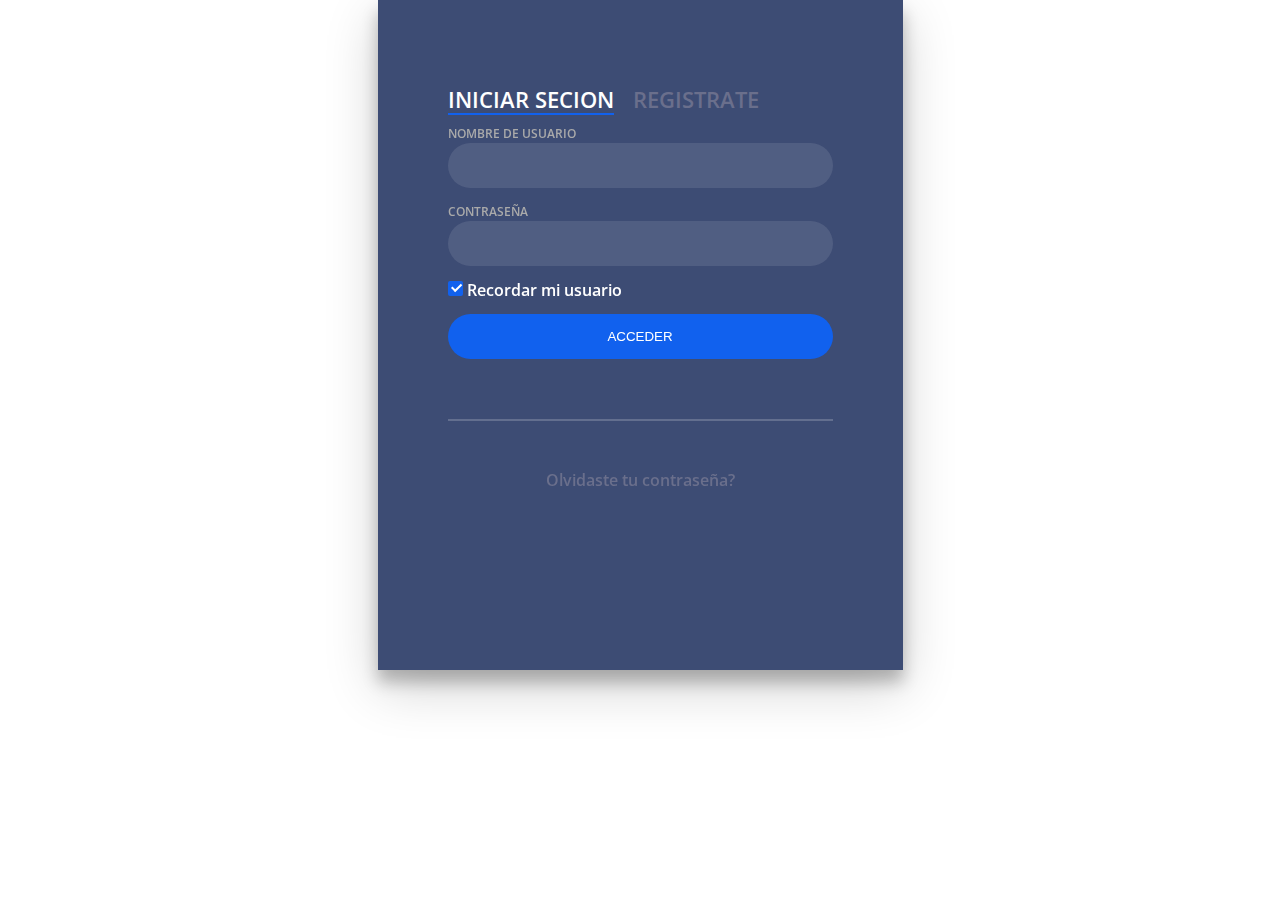
<file: Proyectos/diseño/index.html>
<!DOCTYPE html>
<html >
<head>
  <meta charset="UTF-8">
  <title>Retratame</title>
  
  
  <link rel='stylesheet prefetch' href='http://fonts.googleapis.com/css?family=Open+Sans:600'>

      <link rel="stylesheet" href="css/style.css">

  
</head>

<body>
  <div class="login-wrap">
	<div class="login-html">
		<input id="tab-1" type="radio" name="tab" class="sign-in" checked><label for="tab-1" class="tab">Iniciar Secion</label>
		<input id="tab-2" type="radio" name="tab" class="sign-up"><label for="tab-2" class="tab">Registrate</label>
		<div class="login-form">
			<div class="sign-in-htm">
				<div class="group">
					<label for="user" class="label">Nombre de Usuario</label>
					<input id="user" type="text" class="input">
				</div>
				<div class="group">
					<label for="pass" class="label">Contraseña</label>
					<input id="pass" type="password" class="input" data-type="password">
				</div>
				<div class="group">
					<input id="check" type="checkbox" class="check" checked>
					<label for="check"><span class="icon"></span> Recordar mi usuario</label>
				</div>
				<div class="group">
					<input type="submit" class="button" value="Acceder">
				</div>
				<div class="hr"></div>
				<div class="foot-lnk">
					<a href="#forgot">Olvidaste tu contraseña?</a>
				</div>
			</div>
			<div class="sign-up-htm">
				<div class="group">
					<label for="user" class="label">Nombre de Usuario</label>
					<input id="user" type="text" class="input">
				</div>
        		<div class="group">
					<label for="name" class="label">Nombre</label>
					<input id="name" type="name" class="input">
				</div>
          		<div class="group">
					<label for="apellido" class="label">Apellidos</label>
					<input id="apellido" type="apellido" class="input">
				</div>
				<div class="group">
					<label for="pass" class="label">Contraseña</label>
					<input id="pass" type="password" class="input" data-type="password">
				</div>
                <div class="group">
					<label for="pass" class="label">Confirmar Contraseña</label>
					<input id="pass" type="password" class="input" data-type="password">
				</div>
				<div class="group">
					<label for="pass" class="label">Correo Electornico</label>
					<input id="pass" type="text" class="input">
				</div>
        		<div class="group">
					<label for="tel" class="label">Telefono</label>
					<input id="tel" type="text" class="input">
				</div>
				<div class="group">
					<input type="submit" class="button" value="Registrar">
				</div>
				<div class="hr"></div>
			</div>
		</div>
	</div>
</div>
  
  
</body>
</html>
</file>
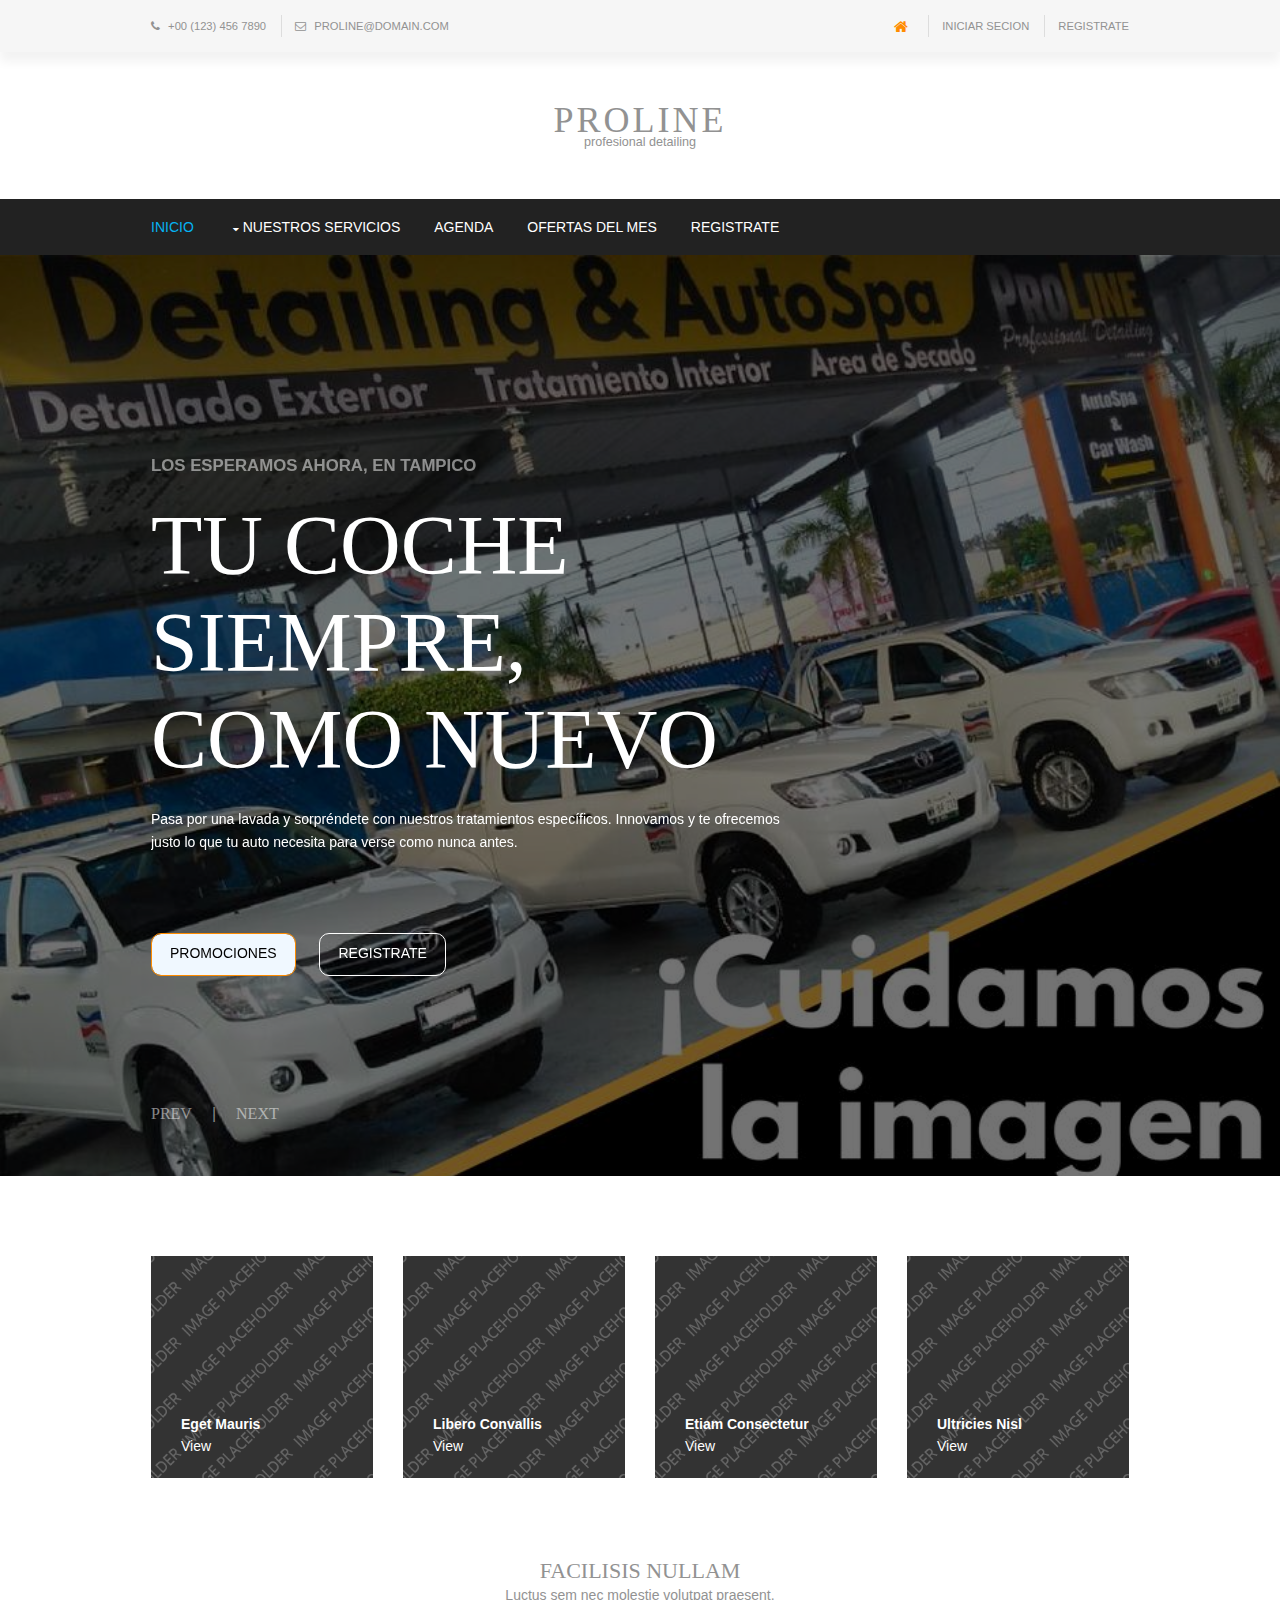
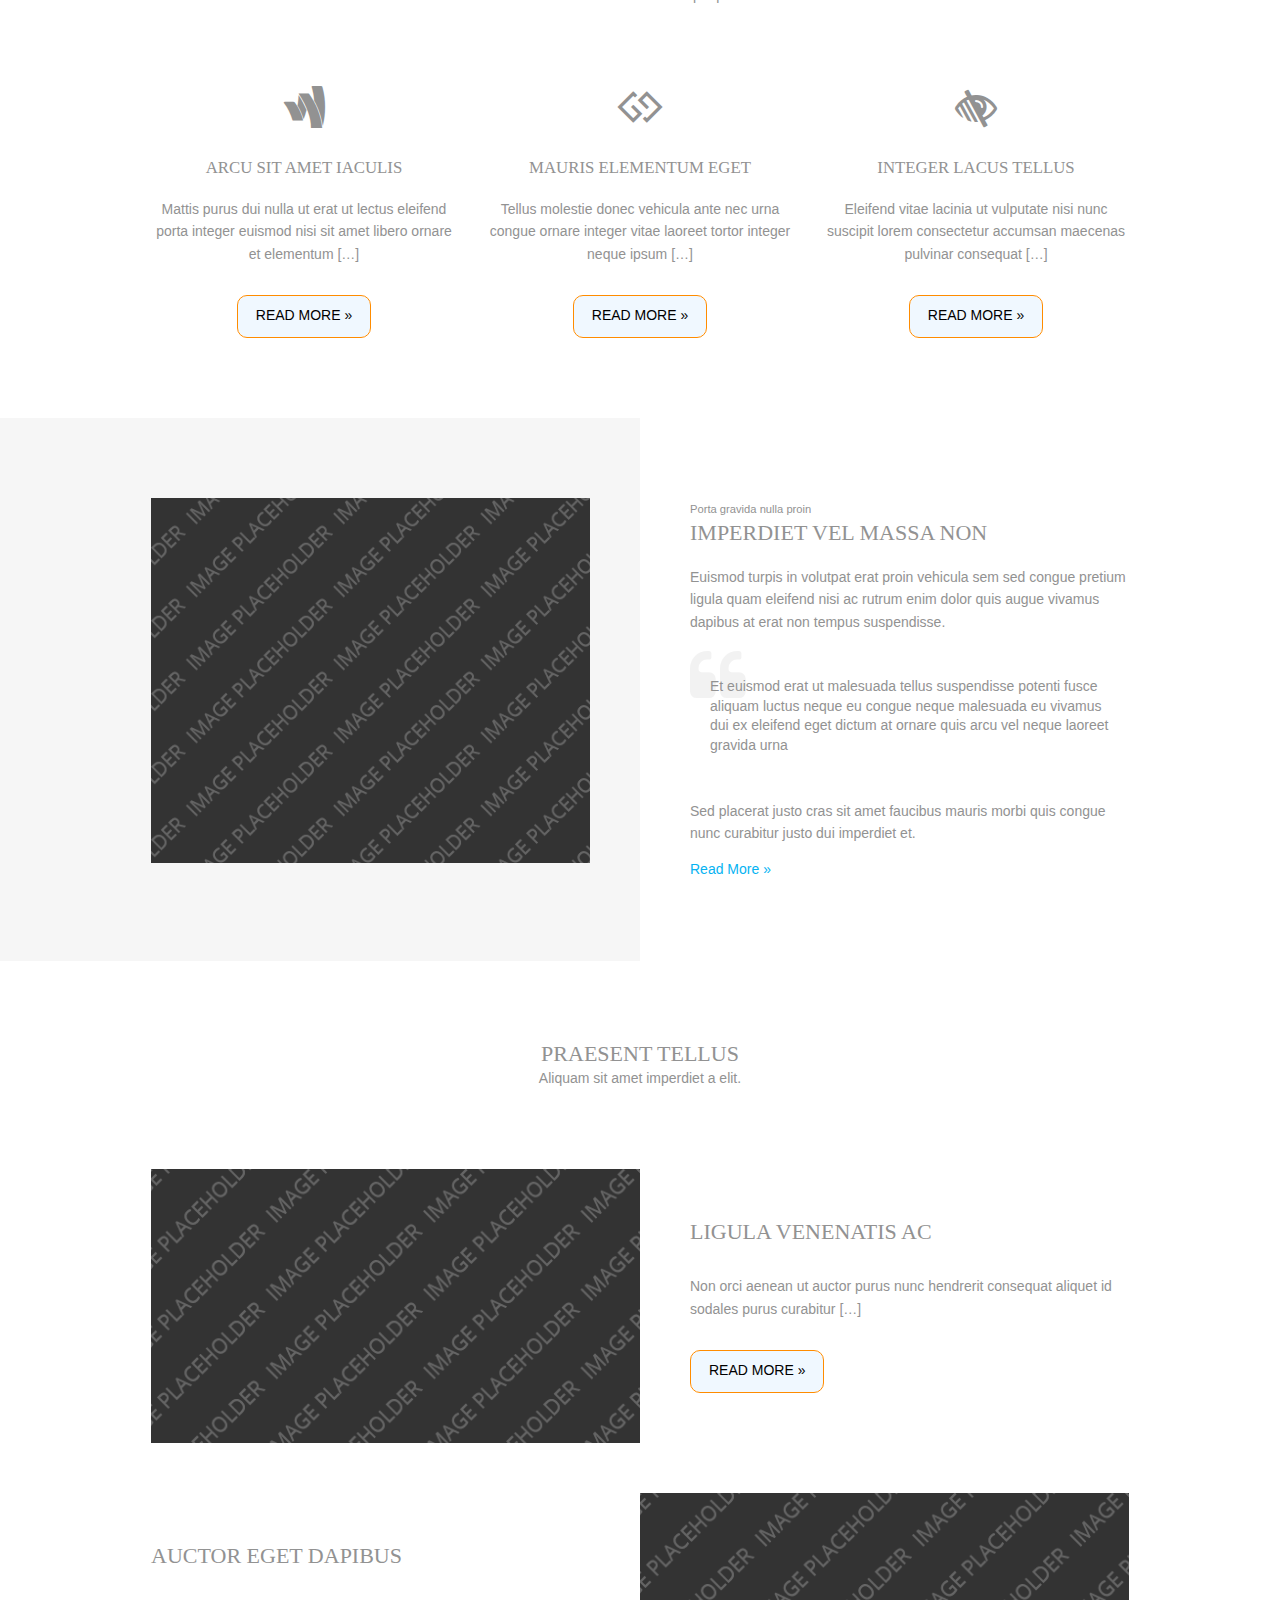
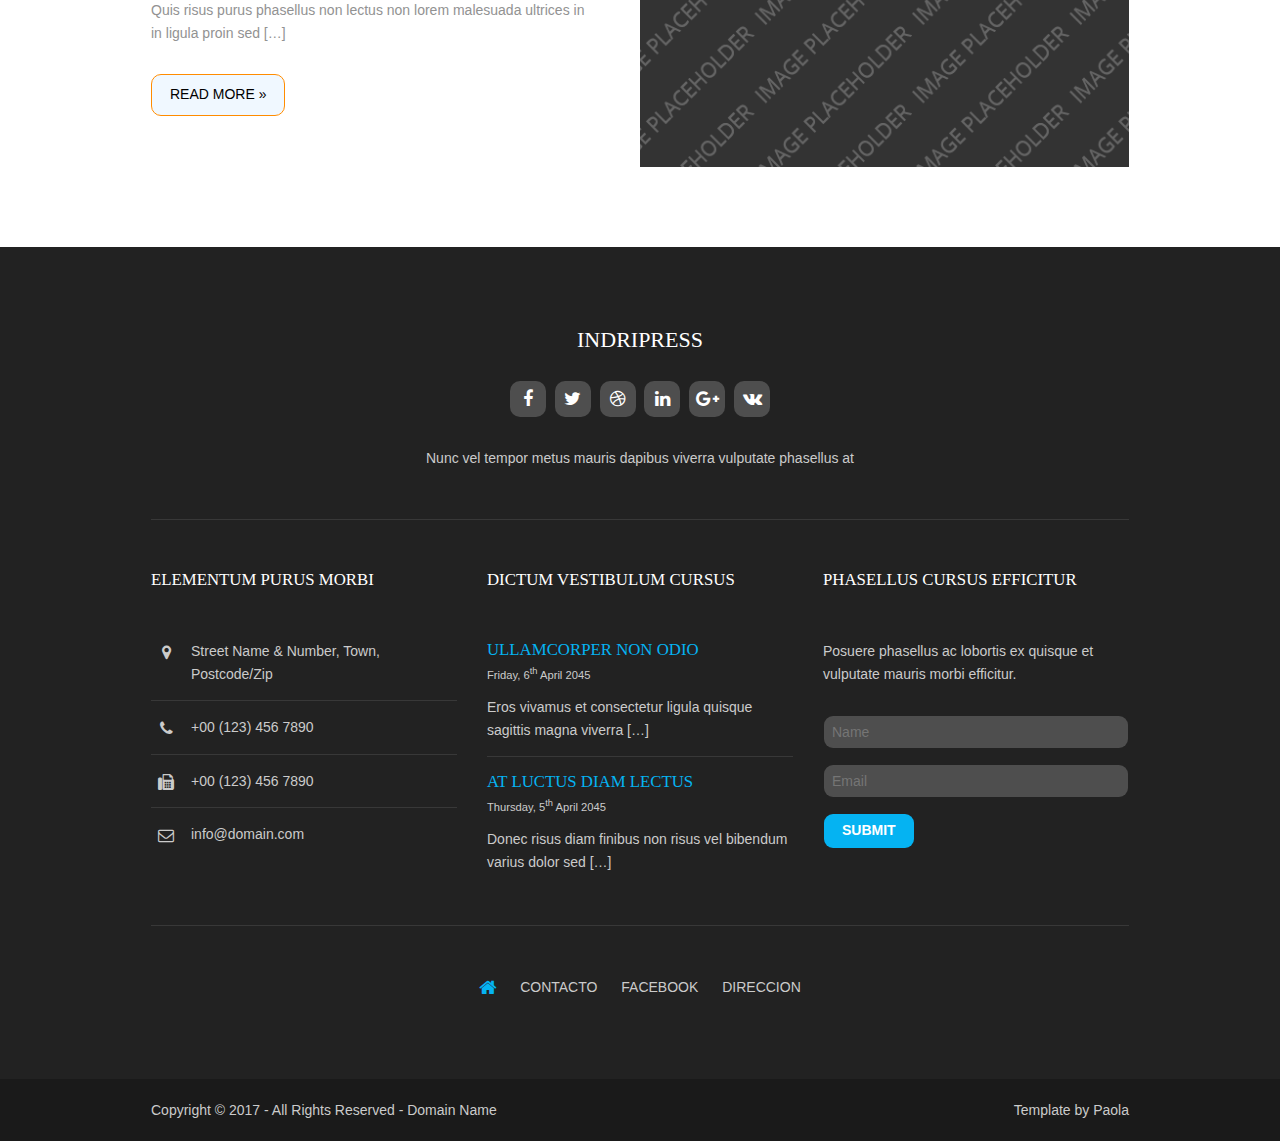
<file: Proyectos/codabel/ProLine/home.html>
<!DOCTYPE html>

<html>
<head>
<title>ProLine</title>
<meta charset="utf-8">
<meta name="viewport" content="width=device-width, initial-scale=1.0, maximum-scale=1.0, user-scalable=no">
<link href="layout/styles/layout.css" rel="stylesheet" type="text/css" media="all">
</head>
<body id="top">
<!-- ################################################################################################ -->
<!-- ################################################################################################ -->
<!-- ################################################################################################ -->
<div class="wrapper row0">
  <div id="topbar" class="hoc clear"> 
    <!-- ################################################################################################ -->
    <div class="fl_left">
      <ul>
        <li><i class="fa fa-phone"></i> +00 (123) 456 7890</li>
        <li><i class="fa fa-envelope-o"></i> ProLine@domain.com</li>
      </ul>
    </div>
    <div class="fl_right">
      <ul>
        <li><a href="#"><i class="fa fa-lg fa-home"></i></a></li>
        <li><a href="#">Iniciar Secion</a></li>
        <li><a href="#">Registrate</a></li>
      </ul>
    </div>
    <!-- ################################################################################################ -->
  </div>
</div>
<!-- ################################################################################################ -->
<!-- ################################################################################################ -->
<!-- ################################################################################################ -->
<div class="wrapper row1">
  <header id="header" class="hoc clear"> 
    <!-- ################################################################################################ -->
    
      <h1><a href="index.html">ProLine</a></h1>
    <p>Profesional Detailing</p>
    <!-- ################################################################################################ -->
  </header>
</div>
<!-- ################################################################################################ -->
<!-- ################################################################################################ -->
<!-- ################################################################################################ -->
<div class="wrapper row4">
  <nav id="mainav" class="hoc clear"> 
    <!-- ################################################################################################ -->
    <ul class="clear">
      <li class="active"><a href="index.html">Inicio</a></li>
      <li><a class="drop" href="#">Nuestros Servicios</a>
        <ul>
          <li><a href="#">Paquete Gold</a></li>
          <li><a href="#">Paquete Premium</a></li>
          <li><a href="#">Paquete Basico</a></li>
        </ul>
      </li>
      <li><a href="#">Agenda</a></li>
      <li><a href="#">Ofertas del Mes</a></li>
      <li><a href="#">Registrate</a></li>
    </ul>
    <!-- ################################################################################################ -->
  </nav>
</div>
<!-- ################################################################################################ -->
<!-- ################################################################################################ -->
<!-- ################################################################################################ -->
<div class="bgded overlay" style="background-image:url('images/demo/backgrounds/01.jpg');">
  <div id="pageintro" class="hoc clear"> 
    <!-- ################################################################################################ -->
    <div class="flexslider basicslider">
      <ul class="slides">
        <li>
          <article>
            <p>Los esperamos ahora, en Tampico</p>
            <h3 class="heading">Tu Coche siempre, como Nuevo</h3>
            <p>Pasa por una lavada y sorpréndete con nuestros tratamientos específicos. Innovamos y te ofrecemos justo lo que tu auto necesita para verse como nunca antes.</p>
            <footer>
              <ul class="nospace inline pushright">
                <li><a class="btn" href="#">PROMOCIONES</a></li>
                <li><a class="btn inverse" href="#">REGISTRATE</a></li>
              </ul>
            </footer>
          </article>
        </li>
        <li>
          <article>
            <p>Dignissim molestie neque ultricies vitae</p>
            <h3 class="heading">Nunc eleifend</h3>
            <p>Erat urna et blandit lacus porttitor vel sed aliquet elit sed malesuada tincidunt.</p>
            <footer>
              <ul class="nospace inline pushright">
                <li><a class="btn" href="#">Etiam cursus</a></li>
                <li><a class="btn inverse" href="#">Etiam tempus</a></li>
              </ul>
            </footer>
          </article>
        </li>
        <li>
          <article>
            <p>Ornare mi eget dictum orci nisi auctor turpis</p>
            <h3 class="heading">Diam convallis</h3>
            <p>Placerat et nisl in vulputate maecenas in aliquet odio nulla dignissim consectetur.</p>
            <footer>
              <ul class="nospace inline pushright">
                <li><a class="btn" href="#">Elementum consequat</a></li>
                <li><a class="btn inverse" href="#">Dictum magna</a></li>
              </ul>
            </footer>
          </article>
        </li>
      </ul>
    </div>
    <!-- ################################################################################################ -->
  </div>
</div>
<!-- ################################################################################################ -->
<!-- ################################################################################################ -->
<!-- ################################################################################################ -->
<div class="wrapper row3">
  <main class="hoc container clear"> 
    <!-- main body -->
    <!-- ################################################################################################ -->
    <ul class="nospace group emphasise">
      <li class="one_quarter first">
        <figure><img src="images/demo/320x320.png" alt="">
          <figcaption><strong>Eget mauris</strong> <a href="#">View</a></figcaption>
        </figure>
      </li>
      <li class="one_quarter">
        <figure><img src="images/demo/320x320.png" alt="">
          <figcaption><strong>Libero convallis</strong> <a href="#">View</a></figcaption>
        </figure>
      </li>
      <li class="one_quarter">
        <figure><img src="images/demo/320x320.png" alt="">
          <figcaption><strong>Etiam consectetur</strong> <a href="#">View</a></figcaption>
        </figure>
      </li>
      <li class="one_quarter">
        <figure><img src="images/demo/320x320.png" alt="">
          <figcaption><strong>Ultricies nisl</strong> <a href="#">View</a></figcaption>
        </figure>
      </li>
    </ul>
    <!-- ################################################################################################ -->
    <div class="sectiontitle center">
      <h6 class="heading">Facilisis nullam</h6>
      <p>Luctus sem nec molestie volutpat praesent.</p>
    </div>
    <ul class="nospace group center">
      <li class="one_third first">
        <article><i class="btmspace-30 fa fa-3x fa-google-wallet"></i>
          <h6 class="heading font-x1">Arcu sit amet iaculis</h6>
          <p class="btmspace-30">Mattis purus dui nulla ut erat ut lectus eleifend porta integer euismod nisi sit amet libero ornare et elementum [&hellip;]</p>
          <footer><a class="btn" href="#">Read More &raquo;</a></footer>
        </article>
      </li>
      <li class="one_third">
        <article><i class="btmspace-30 fa fa-3x fa-gg"></i>
          <h6 class="heading font-x1">Mauris elementum eget</h6>
          <p class="btmspace-30">Tellus molestie donec vehicula ante nec urna congue ornare integer vitae laoreet tortor integer neque ipsum [&hellip;]</p>
          <footer><a class="btn" href="#">Read More &raquo;</a></footer>
        </article>
      </li>
      <li class="one_third">
        <article><i class="btmspace-30 fa fa-3x fa-low-vision"></i>
          <h6 class="heading font-x1">Integer lacus tellus</h6>
          <p class="btmspace-30">Eleifend vitae lacinia ut vulputate nisi nunc suscipit lorem consectetur accumsan maecenas pulvinar consequat [&hellip;]</p>
          <footer><a class="btn" href="#">Read More &raquo;</a></footer>
        </article>
      </li>
    </ul>
    <!-- ################################################################################################ -->
    <!-- / main body -->
    <div class="clear"></div>
  </main>
</div>
<!-- ################################################################################################ -->
<!-- ################################################################################################ -->
<!-- ################################################################################################ -->
<div class="wrapper splitclrs">
  <div class="split clear">
    <div> 
      <!-- ################################################################################################ -->
      <img src="images/demo/480x400.png" alt=""> 
      <!-- ################################################################################################ -->
    </div>
    <div> 
      <!-- ################################################################################################ -->
      <p class="nospace font-xs">Porta gravida nulla proin</p>
      <h3 class="heading">Imperdiet vel massa non</h3>
      <p>Euismod turpis in volutpat erat proin vehicula sem sed congue pretium ligula quam eleifend nisi ac rutrum enim dolor quis augue vivamus dapibus at erat non tempus suspendisse.</p>
      <blockquote>Et euismod erat ut malesuada tellus suspendisse potenti fusce aliquam luctus neque eu congue neque malesuada eu vivamus dui ex eleifend eget dictum at ornare quis arcu vel neque laoreet gravida urna</blockquote>
      <p>Sed placerat justo cras sit amet faucibus mauris morbi quis congue nunc curabitur justo dui imperdiet et.</p>
      <footer><a href="#">Read More &raquo;</a></footer>
      <!-- ################################################################################################ -->
    </div>
  </div>
</div>
<!-- ################################################################################################ -->
<!-- ################################################################################################ -->
<!-- ################################################################################################ -->
<div class="wrapper row3">
  <div class="hoc container clear"> 
    <!-- ################################################################################################ -->
    <div class="sectiontitle center">
      <h6 class="heading">Praesent tellus</h6>
      <p>Aliquam sit amet imperdiet a elit.</p>
    </div>
    <div class="posts">
      <figure class="group">
        <div><img src="images/demo/500x280.png" alt=""></div>
        <figcaption>
          <h6 class="heading">Ligula venenatis ac</h6>
          <p>Non orci aenean ut auctor purus nunc hendrerit consequat aliquet id sodales purus curabitur [&hellip;]</p>
          <footer><a class="btn" href="#">Read More &raquo;</a></footer>
        </figcaption>
      </figure>
      <!-- ################################################################################################ -->
      <figure class="group">
        <div><img src="images/demo/500x280.png" alt=""></div>
        <figcaption>
          <h6 class="heading">Auctor eget dapibus</h6>
          <p>Quis risus purus phasellus non lectus non lorem malesuada ultrices in in ligula proin sed [&hellip;]</p>
          <footer><a class="btn" href="#">Read More &raquo;</a></footer>
        </figcaption>
      </figure>
    </div>
    <!-- ################################################################################################ -->
  </div>
</div>
<!-- ################################################################################################ -->
<!-- ################################################################################################ -->
<!-- ################################################################################################ -->
<div class="wrapper row4">
  <footer id="footer" class="hoc clear"> 
    <!-- ################################################################################################ -->
    <div class="center btmspace-50">
      <h2 class="heading">Indripress</h2>
      <ul class="faico clear">
        <li><a class="faicon-facebook" href="#"><i class="fa fa-facebook"></i></a></li>
        <li><a class="faicon-twitter" href="#"><i class="fa fa-twitter"></i></a></li>
        <li><a class="faicon-dribble" href="#"><i class="fa fa-dribbble"></i></a></li>
        <li><a class="faicon-linkedin" href="#"><i class="fa fa-linkedin"></i></a></li>
        <li><a class="faicon-google-plus" href="#"><i class="fa fa-google-plus"></i></a></li>
        <li><a class="faicon-vk" href="#"><i class="fa fa-vk"></i></a></li>
      </ul>
      <p class="nospace btmspace-50">Nunc vel tempor metus mauris dapibus viverra vulputate phasellus at</p>
      <hr>
    </div>
    <div class="group btmspace-50">
      <div class="one_third first">
        <h6 class="heading">Elementum purus morbi</h6>
        <ul class="nospace btmspace-30 linklist contact">
          <li><i class="fa fa-map-marker"></i>
            <address>
            Street Name &amp; Number, Town, Postcode/Zip
            </address>
          </li>
          <li><i class="fa fa-phone"></i> +00 (123) 456 7890</li>
          <li><i class="fa fa-fax"></i> +00 (123) 456 7890</li>
          <li><i class="fa fa-envelope-o"></i> info@domain.com</li>
        </ul>
      </div>
      <div class="one_third">
        <h6 class="heading">Dictum vestibulum cursus</h6>
        <ul class="nospace linklist">
          <li>
            <article>
              <h2 class="nospace font-x1"><a href="#">Ullamcorper non odio</a></h2>
              <time class="font-xs block btmspace-10" datetime="2045-04-06">Friday, 6<sup>th</sup> April 2045</time>
              <p class="nospace">Eros vivamus et consectetur ligula quisque sagittis magna viverra [&hellip;]</p>
            </article>
          </li>
          <li>
            <article>
              <h2 class="nospace font-x1"><a href="#">At luctus diam lectus</a></h2>
              <time class="font-xs block btmspace-10" datetime="2045-04-05">Thursday, 5<sup>th</sup> April 2045</time>
              <p class="nospace">Donec risus diam finibus non risus vel bibendum varius dolor sed [&hellip;]</p>
            </article>
          </li>
        </ul>
      </div>
      <div class="one_third">
        <h6 class="heading">Phasellus cursus efficitur</h6>
        <p class="nospace btmspace-30">Posuere phasellus ac lobortis ex quisque et vulputate mauris morbi efficitur.</p>
        <form method="post" action="#">
          <fieldset>
            <legend>Newsletter:</legend>
            <input class="btmspace-15" type="text" value="" placeholder="Name">
            <input class="btmspace-15" type="text" value="" placeholder="Email">
            <button type="submit" value="submit">Submit</button>
          </fieldset>
        </form>
      </div>
    </div>
    <hr class="btmspace-50">
    <nav>
      <ul class="nospace inline pushright uppercase center">
        <li><a href="#"><i class="fa fa-lg fa-home"></i></a></li>
        <li><a href="#">Contacto</a></li>
        <li><a href="#">Facebook</a></li>
        <li><a href="#">Direccion</a></li>
      </ul>
    </nav>
    <!-- ################################################################################################ -->
  </footer>
</div>
<!-- ################################################################################################ -->
<!-- ################################################################################################ -->
<!-- ################################################################################################ -->
<div class="wrapper row5">
  <div id="copyright" class="hoc clear"> 
    <!-- ################################################################################################ -->
    <p class="fl_left">Copyright &copy; 2017 - All Rights Reserved - <a href="#">Domain Name</a></p>
    <p class="fl_right">Template by <a target="_blank" href="http://www.os-templates.com/" title="Free Website Templates">Paola</a></p>
    <!-- ################################################################################################ -->
  </div>
</div>
<!-- ################################################################################################ -->
<!-- ################################################################################################ -->
<!-- ################################################################################################ -->
<a id="backtotop" href="#top"><i class="fa fa-chevron-up"></i></a>
<!-- JAVASCRIPTS -->
<script src="layout/scripts/jquery.min.js"></script>
<script src="layout/scripts/jquery.backtotop.js"></script>
<script src="layout/scripts/jquery.mobilemenu.js"></script>
<script src="layout/scripts/jquery.flexslider-min.js"></script>
</body>
</html>
</file>
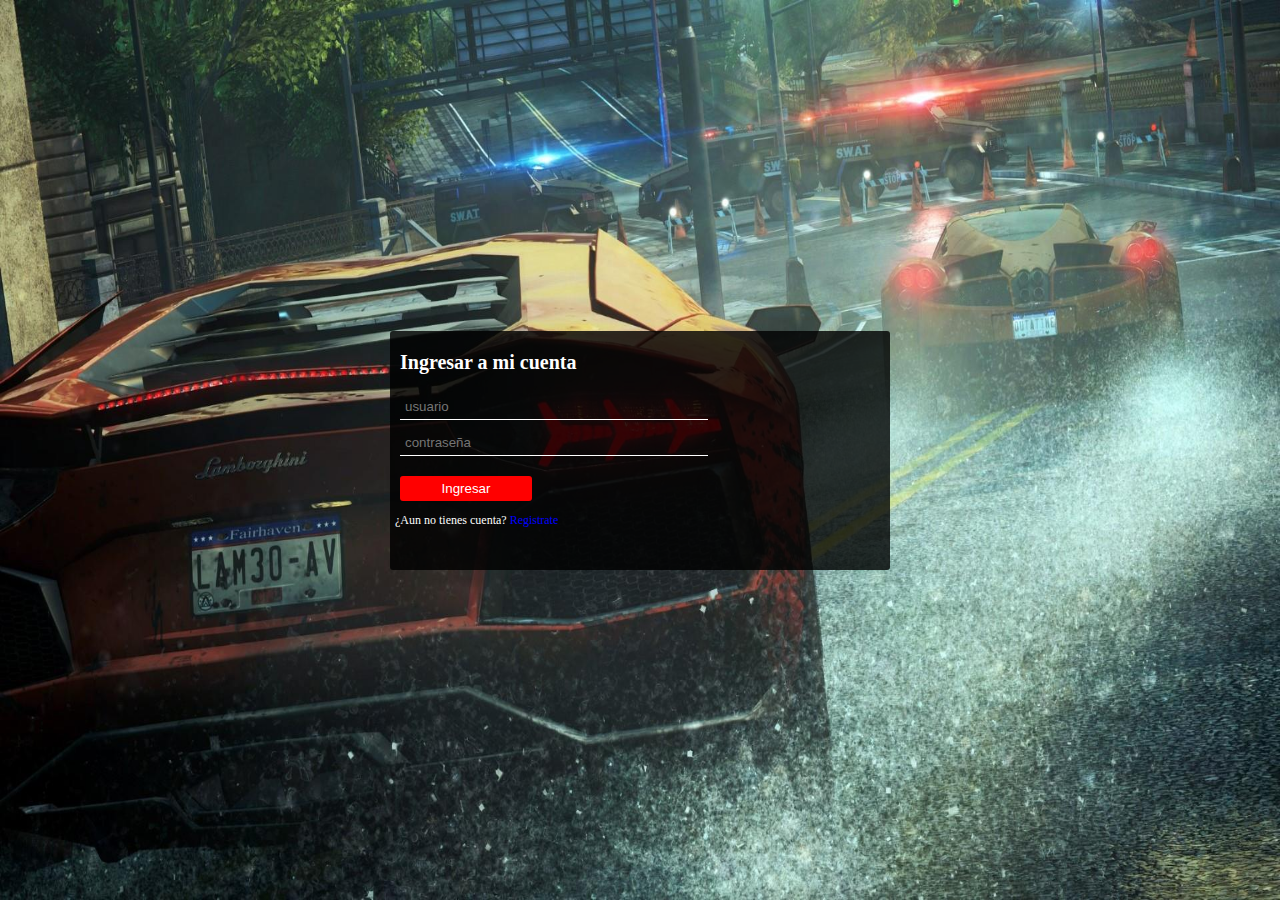
<file: Proyectos/codabel/ProLine/login.html>
﻿<!DOCTYPE html>
<html>
<head>
    <meta charset="utf-8">
    <title>Login</title>
    <link rel="stylesheet" href="../ProLine/estilosLogin.css">
</head>
<body>
<form action="../ProLine/validarUsuario.php" method="post">
    <h2>Ingresar a mi cuenta</h2>
         <input type="text" placeholder="usuario" name="usuario" class="input_text">
		 <input type="password" placeholder="contraseña" name="contrasena" class="input_text">
		 <input type="submit" value="Ingresar" name="enviar">
<p class="olvidar">¿Aun no tienes cuenta? <a href="../ProLine/registro2.html">Registrate</a></p>
</form>
</body>
</hmtl>
</file>
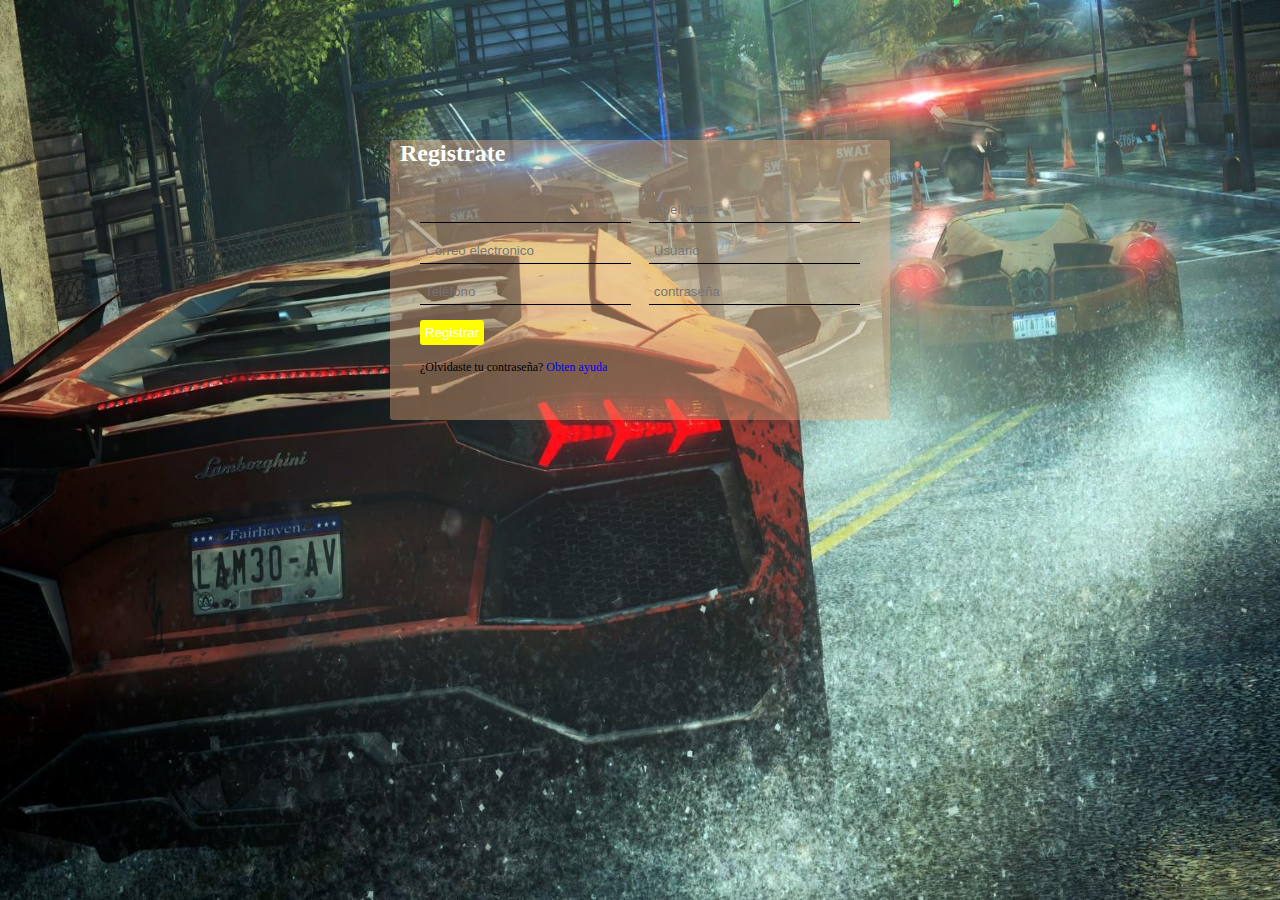
<file: Proyectos/codabel/ProLine/registro2.html>
﻿<!DOCTYPE html>
<html>
<head>
    <meta charset="utf-8">
    <title>Formulario de resgitro</title>
    <link rel="stylesheet" href="../ProLine/diseno.css">
    <script src="../ProLine/validar.js"></script>

    
</head>

<body>

<form action="../ProLine/registrar.php" method="post" class="form_register" onsubmit="return validar();">
   <h2 class="form_titulo">Registrate</h2>
    <div class="contenedor_inputs">
        <input type="text" id="nombre" name="nombre" placeholder="Nombre" class="input_100" required>
        <input type="text" id="apellidos" name="apellidos" placeholder="Apellidos" class="input_100" required>
        <input type="email" id="email" name="email" placeholder="Correo electronico" class="input_100" required>
        <input type="text" id="usuario" name="usuario" placeholder="Usuario" class="input_100" required>
        <input type="text" id="telefono" name="telefono" placeholder="Teléfono" class="input_100" required>
        <input type="password" id="contrasena" name="contrasena" placeholder="contraseña" class="input_100" required>
        <input type="submit" value="Registrar" class="btn_enviar" id="reset1">
        <p class="olvidar">¿Olvidaste tu contraseña? <a href="#">Obten ayuda</a></p>
    </div>
</form>


</body>
</hmtl>
</file>
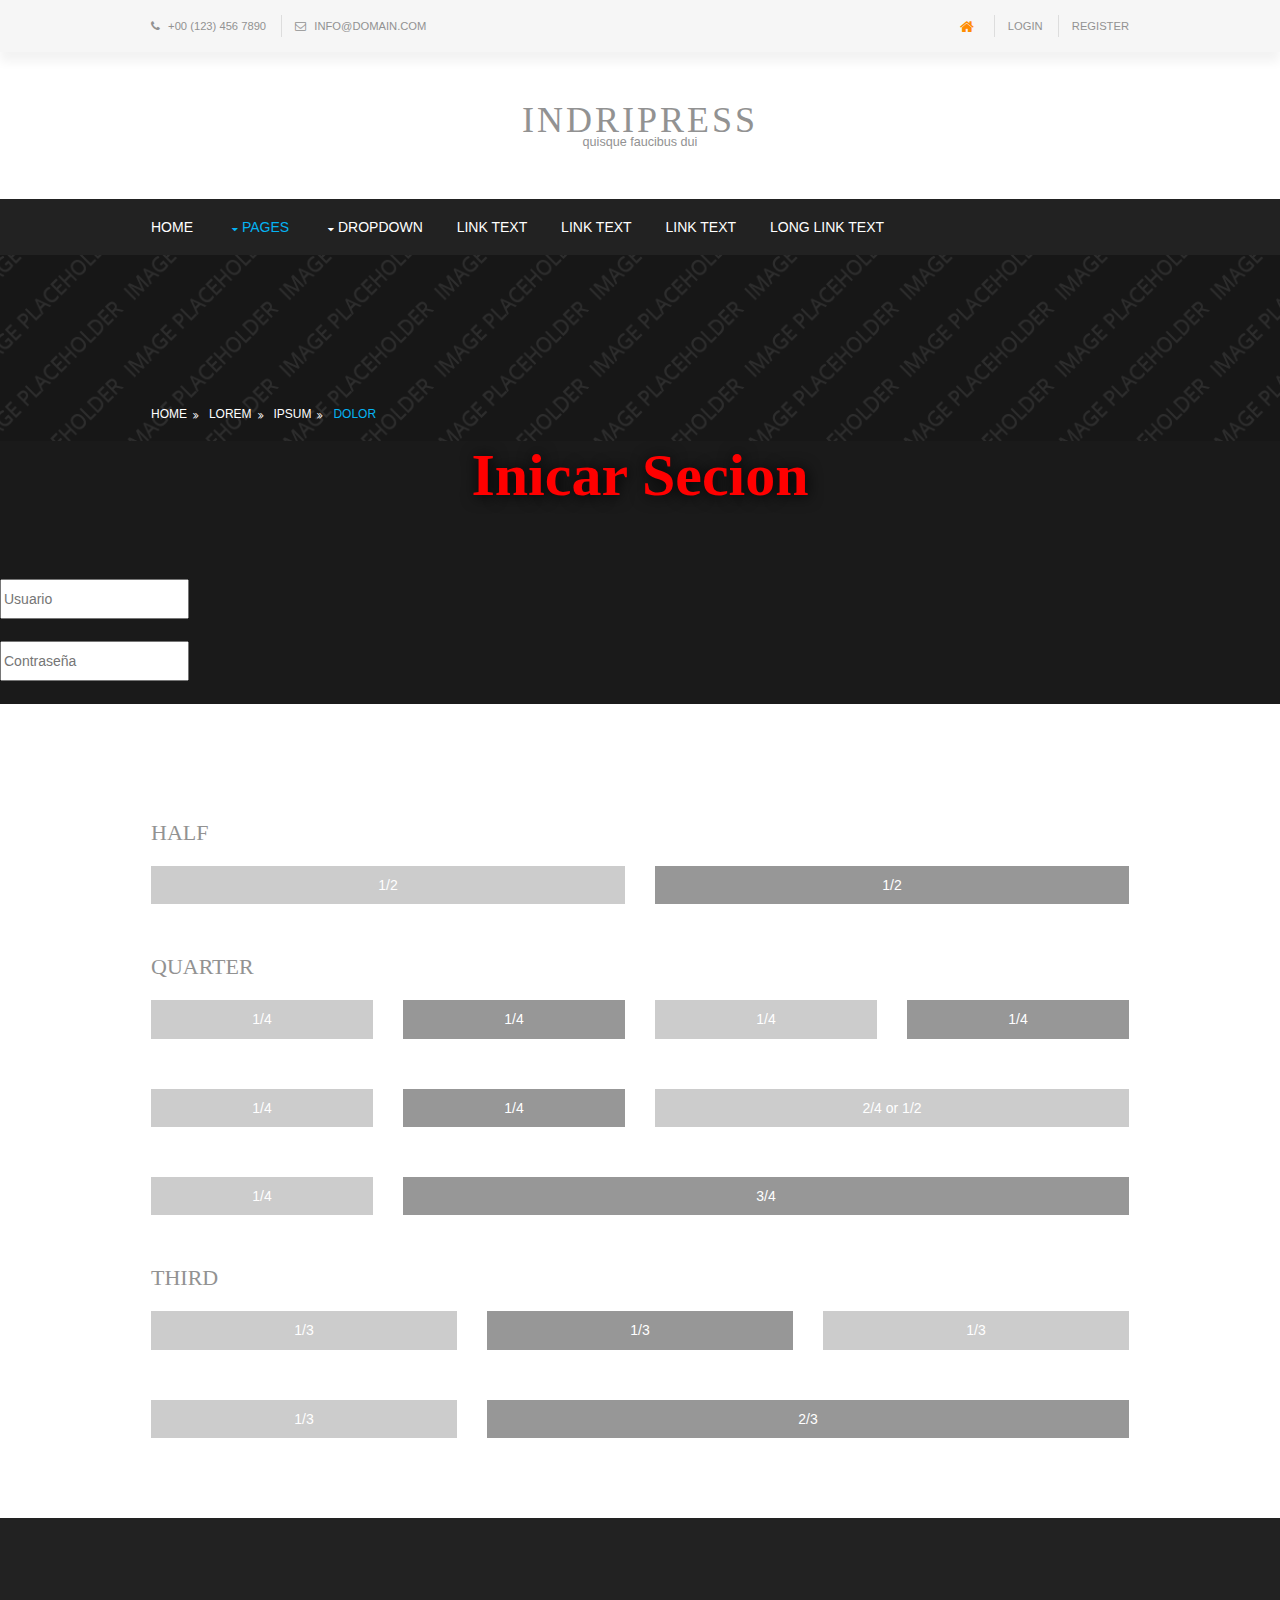
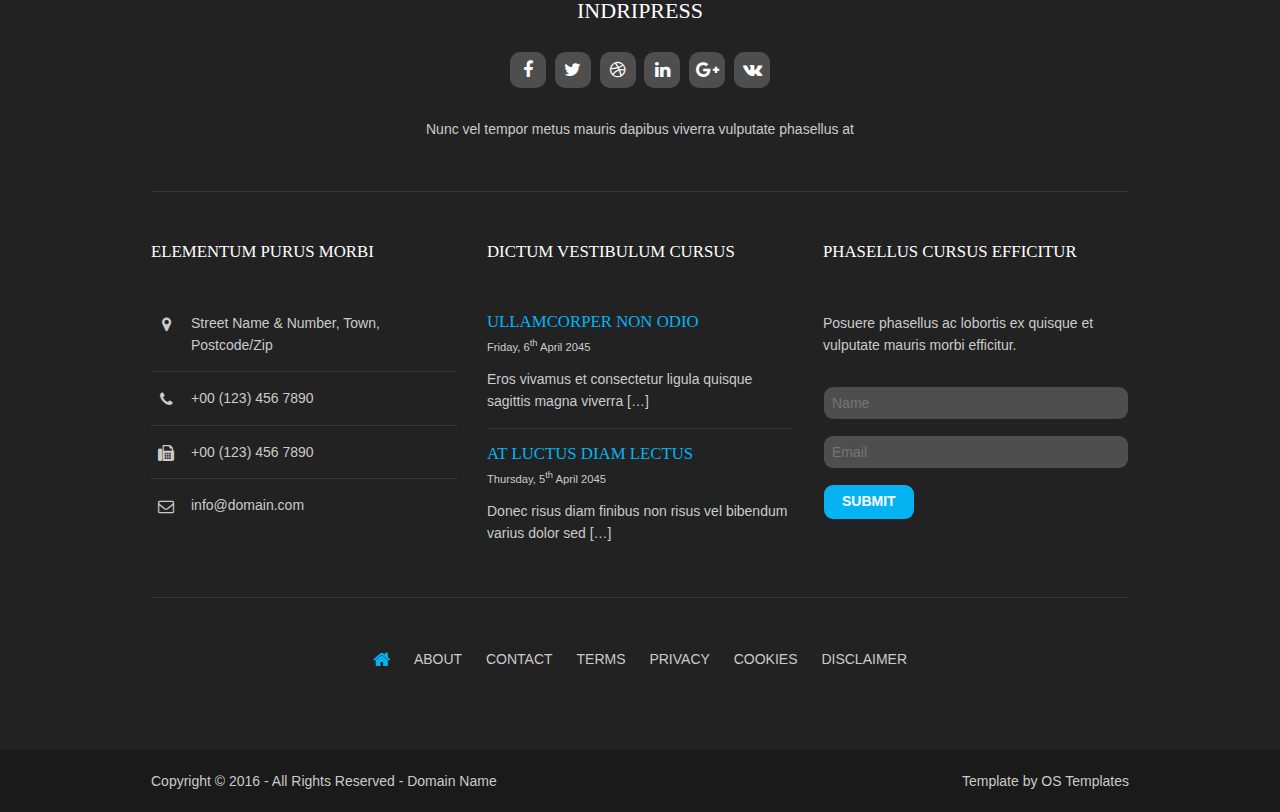
<file: Proyectos/codabel/ProLine/pages/basic-grid.html>
<!DOCTYPE html>
<!--
Template Name: Indripress
Author: <a href="http://www.os-templates.com/">OS Templates</a>
Author URI: http://www.os-templates.com/
Licence: Free to use under our free template licence terms
Licence URI: http://www.os-templates.com/template-terms
-->
<html>
<head>
<title>Indripress | Pages | Basic Grid</title>
<meta charset="utf-8">
<meta name="viewport" content="width=device-width, initial-scale=1.0, maximum-scale=1.0, user-scalable=no">
<link href="../layout/styles/layout.css" rel="stylesheet" type="text/css" media="all">
<style type="text/css">
/* DEMO ONLY */
.container .demo{text-align:center;}
.container .demo div{padding:8px 0;}
.container .demo div:nth-child(odd){color:#FFFFFF; background:#CCCCCC;}
.container .demo div:nth-child(even){color:#FFFFFF; background:#979797;}
@media screen and (max-width:900px){.container .demo div{margin-bottom:0;}}
/* DEMO ONLY */
</style>
</head>
<body id="top">
<!-- ################################################################################################ -->
<!-- ################################################################################################ -->
<!-- ################################################################################################ -->
<div class="wrapper row0">
  <div id="topbar" class="hoc clear"> 
    <!-- ################################################################################################ -->
    <div class="fl_left">
      <ul>
        <li><i class="fa fa-phone"></i> +00 (123) 456 7890</li>
        <li><i class="fa fa-envelope-o"></i> info@domain.com</li>
      </ul>
    </div>
    <div class="fl_right">
      <ul>
        <li><a href="#"><i class="fa fa-lg fa-home"></i></a></li>
        <li><a href="#">Login</a></li>
        <li><a href="#">Register</a></li>
      </ul>
    </div>
    <!-- ################################################################################################ -->
  </div>
</div>
<!-- ################################################################################################ -->
<!-- ################################################################################################ -->
<!-- ################################################################################################ -->
<div class="wrapper row1">
  <header id="header" class="hoc clear"> 
    <!-- ################################################################################################ -->
    <h1><a href="../index.html">Indripress</a></h1>
    <p>Quisque faucibus dui</p>
    <!-- ################################################################################################ -->
  </header>
</div>
<!-- ################################################################################################ -->
<!-- ################################################################################################ -->
<!-- ################################################################################################ -->
<div class="wrapper row4">
  <nav id="mainav" class="hoc clear"> 
    <!-- ################################################################################################ -->
    <ul class="clear">
      <li><a href="../index.html">Home</a></li>
      <li class="active"><a class="drop" href="#">Pages</a>
        <ul>
          <li><a href="gallery.html">Gallery</a></li>
          <li><a href="full-width.html">Full Width</a></li>
          <li><a href="sidebar-left.html">Sidebar Left</a></li>
          <li><a href="sidebar-right.html">Sidebar Right</a></li>
          <li class="active"><a href="basic-grid.html">Basic Grid</a></li>
        </ul>
      </li>
      <li><a class="drop" href="#">Dropdown</a>
        <ul>
          <li><a href="#">Level 2</a></li>
          <li><a class="drop" href="#">Level 2 + Drop</a>
            <ul>
              <li><a href="#">Level 3</a></li>
              <li><a href="#">Level 3</a></li>
              <li><a href="#">Level 3</a></li>
            </ul>
          </li>
          <li><a href="#">Level 2</a></li>
        </ul>
      </li>
      <li><a href="#">Link Text</a></li>
      <li><a href="#">Link Text</a></li>
      <li><a href="#">Link Text</a></li>
      <li><a href="#">Long Link Text</a></li>
    </ul>
    <!-- ################################################################################################ -->
  </nav>
</div>
<!-- ################################################################################################ -->
<!-- ################################################################################################ -->
<!-- ################################################################################################ -->
<div class="wrapper row2 bgded overlay" style="background-image:url('../images/demo/backgrounds/02.png');">
  <div id="breadcrumb" class="hoc clear"> 
    <!-- ################################################################################################ -->
    <ul>
      <li><a href="#">Home</a></li>
      <li><a href="#">Lorem</a></li>
      <li><a href="#">Ipsum</a></li>
      <li><a href="#">Dolor</a></li>
    </ul>
    <!-- ################################################################################################ -->
  </div>
</div>
<!-- ################################################################################################ -->
<!-- ################################################################################################ -->
<!-- ################################################################################################ -->
<form action="../login.php" method="post">

			<font style=" font:bold 60px 'Aleo'; text-shadow:1px 1px 15px #000; color:red;"><center>Inicar Secion</center></font>
		<br>

		
<div class="input-prepend">
		<span style="height:30px; width:25px;" class="add-on"><i class="icon-user icon-2x"></i></span><input style="height:40px;" type="text" name="username" Placeholder="Usuario" required/><br>
</div>
<div class="input-prepend">
	<span style="height:30px; width:25px;" class="add-on"><i class="icon-lock icon-2x"></i></span><input type="password" style="height:40px;" name="password" Placeholder="Contraseña" required/><br>
		</div>
		<div class="qwe">
		 <button class="btn btn-large btn-primary btn-block pull-right" href="dashboard.html" type="submit"><i class="icon-signin icon-large"></i> Acceder</button>
</div>
		 </form>
 <div class="wrapper row3">
  <main class="hoc container clear"> 
    <!-- main body -->
    <!-- ################################################################################################ -->
    <div class="content"> 
      <!-- ################################################################################################ -->
      <h2>Half</h2>
      <!-- ################################################################################################ -->
      <div class="group btmspace-50 demo">
        <div class="one_half first">1/2</div>
        <div class="one_half">1/2</div>
      </div>
      <!-- ################################################################################################ -->
      <h2>Quarter</h2>
      <!-- ################################################################################################ -->
      <div class="group btmspace-50 demo">
        <div class="one_quarter first">1/4</div>
        <div class="one_quarter">1/4</div>
        <div class="one_quarter">1/4</div>
        <div class="one_quarter">1/4</div>
      </div>
      <div class="group btmspace-50 demo">
        <div class="one_quarter first">1/4</div>
        <div class="one_quarter">1/4</div>
        <div class="two_quarter">2/4 or 1/2</div>
      </div>
      <div class="group btmspace-50 demo">
        <div class="one_quarter first">1/4</div>
        <div class="three_quarter">3/4</div>
      </div>
      <!-- ################################################################################################ -->
      <h2>Third</h2>
      <!-- ################################################################################################ -->
      <div class="group btmspace-50 demo">
        <div class="one_third first">1/3</div>
        <div class="one_third">1/3</div>
        <div class="one_third">1/3</div>
      </div>
      <div class="group demo">
        <div class="one_third first">1/3</div>
        <div class="two_third">2/3</div>
      </div>
      <!-- ################################################################################################ -->
    </div>
    <!-- ################################################################################################ -->
    <!-- / main body -->
    <div class="clear"></div>
  </main>
</div>
<!-- ################################################################################################ -->
<!-- ################################################################################################ -->
<!-- ################################################################################################ -->
<div class="wrapper row4">
  <footer id="footer" class="hoc clear"> 
    <!-- ################################################################################################ -->
    <div class="center btmspace-50">
      <h2 class="heading">Indripress</h2>
      <ul class="faico clear">
        <li><a class="faicon-facebook" href="#"><i class="fa fa-facebook"></i></a></li>
        <li><a class="faicon-twitter" href="#"><i class="fa fa-twitter"></i></a></li>
        <li><a class="faicon-dribble" href="#"><i class="fa fa-dribbble"></i></a></li>
        <li><a class="faicon-linkedin" href="#"><i class="fa fa-linkedin"></i></a></li>
        <li><a class="faicon-google-plus" href="#"><i class="fa fa-google-plus"></i></a></li>
        <li><a class="faicon-vk" href="#"><i class="fa fa-vk"></i></a></li>
      </ul>
      <p class="nospace btmspace-50">Nunc vel tempor metus mauris dapibus viverra vulputate phasellus at</p>
      <hr>
    </div>
    <div class="group btmspace-50">
      <div class="one_third first">
        <h6 class="heading">Elementum purus morbi</h6>
        <ul class="nospace btmspace-30 linklist contact">
          <li><i class="fa fa-map-marker"></i>
            <address>
            Street Name &amp; Number, Town, Postcode/Zip
            </address>
          </li>
          <li><i class="fa fa-phone"></i> +00 (123) 456 7890</li>
          <li><i class="fa fa-fax"></i> +00 (123) 456 7890</li>
          <li><i class="fa fa-envelope-o"></i> info@domain.com</li>
        </ul>
      </div>
      <div class="one_third">
        <h6 class="heading">Dictum vestibulum cursus</h6>
        <ul class="nospace linklist">
          <li>
            <article>
              <h2 class="nospace font-x1"><a href="#">Ullamcorper non odio</a></h2>
              <time class="font-xs block btmspace-10" datetime="2045-04-06">Friday, 6<sup>th</sup> April 2045</time>
              <p class="nospace">Eros vivamus et consectetur ligula quisque sagittis magna viverra [&hellip;]</p>
            </article>
          </li>
          <li>
            <article>
              <h2 class="nospace font-x1"><a href="#">At luctus diam lectus</a></h2>
              <time class="font-xs block btmspace-10" datetime="2045-04-05">Thursday, 5<sup>th</sup> April 2045</time>
              <p class="nospace">Donec risus diam finibus non risus vel bibendum varius dolor sed [&hellip;]</p>
            </article>
          </li>
        </ul>
      </div>
      <div class="one_third">
        <h6 class="heading">Phasellus cursus efficitur</h6>
        <p class="nospace btmspace-30">Posuere phasellus ac lobortis ex quisque et vulputate mauris morbi efficitur.</p>
        <form method="post" action="#">
          <fieldset>
            <legend>Newsletter:</legend>
            <input class="btmspace-15" type="text" value="" placeholder="Name">
            <input class="btmspace-15" type="text" value="" placeholder="Email">
            <button type="submit" value="submit">Submit</button>
          </fieldset>
        </form>
      </div>
    </div>
    <hr class="btmspace-50">
    <nav>
      <ul class="nospace inline pushright uppercase center">
        <li><a href="#"><i class="fa fa-lg fa-home"></i></a></li>
        <li><a href="#">About</a></li>
        <li><a href="#">Contact</a></li>
        <li><a href="#">Terms</a></li>
        <li><a href="#">Privacy</a></li>
        <li><a href="#">Cookies</a></li>
        <li><a href="#">Disclaimer</a></li>
      </ul>
    </nav>
    <!-- ################################################################################################ -->
  </footer>
</div>
<!-- ################################################################################################ -->
<!-- ################################################################################################ -->
<!-- ################################################################################################ -->
<div class="wrapper row5">
  <div id="copyright" class="hoc clear"> 
    <!-- ################################################################################################ -->
    <p class="fl_left">Copyright &copy; 2016 - All Rights Reserved - <a href="#">Domain Name</a></p>
    <p class="fl_right">Template by <a target="_blank" href="http://www.os-templates.com/" title="Free Website Templates">OS Templates</a></p>
    <!-- ################################################################################################ -->
  </div>
</div>
<!-- ################################################################################################ -->
<!-- ################################################################################################ -->
<!-- ################################################################################################ -->
<a id="backtotop" href="#top"><i class="fa fa-chevron-up"></i></a>
<!-- JAVASCRIPTS -->
<script src="../layout/scripts/jquery.min.js"></script>
<script src="../layout/scripts/jquery.backtotop.js"></script>
<script src="../layout/scripts/jquery.mobilemenu.js"></script>
</body>
</html>
</file>
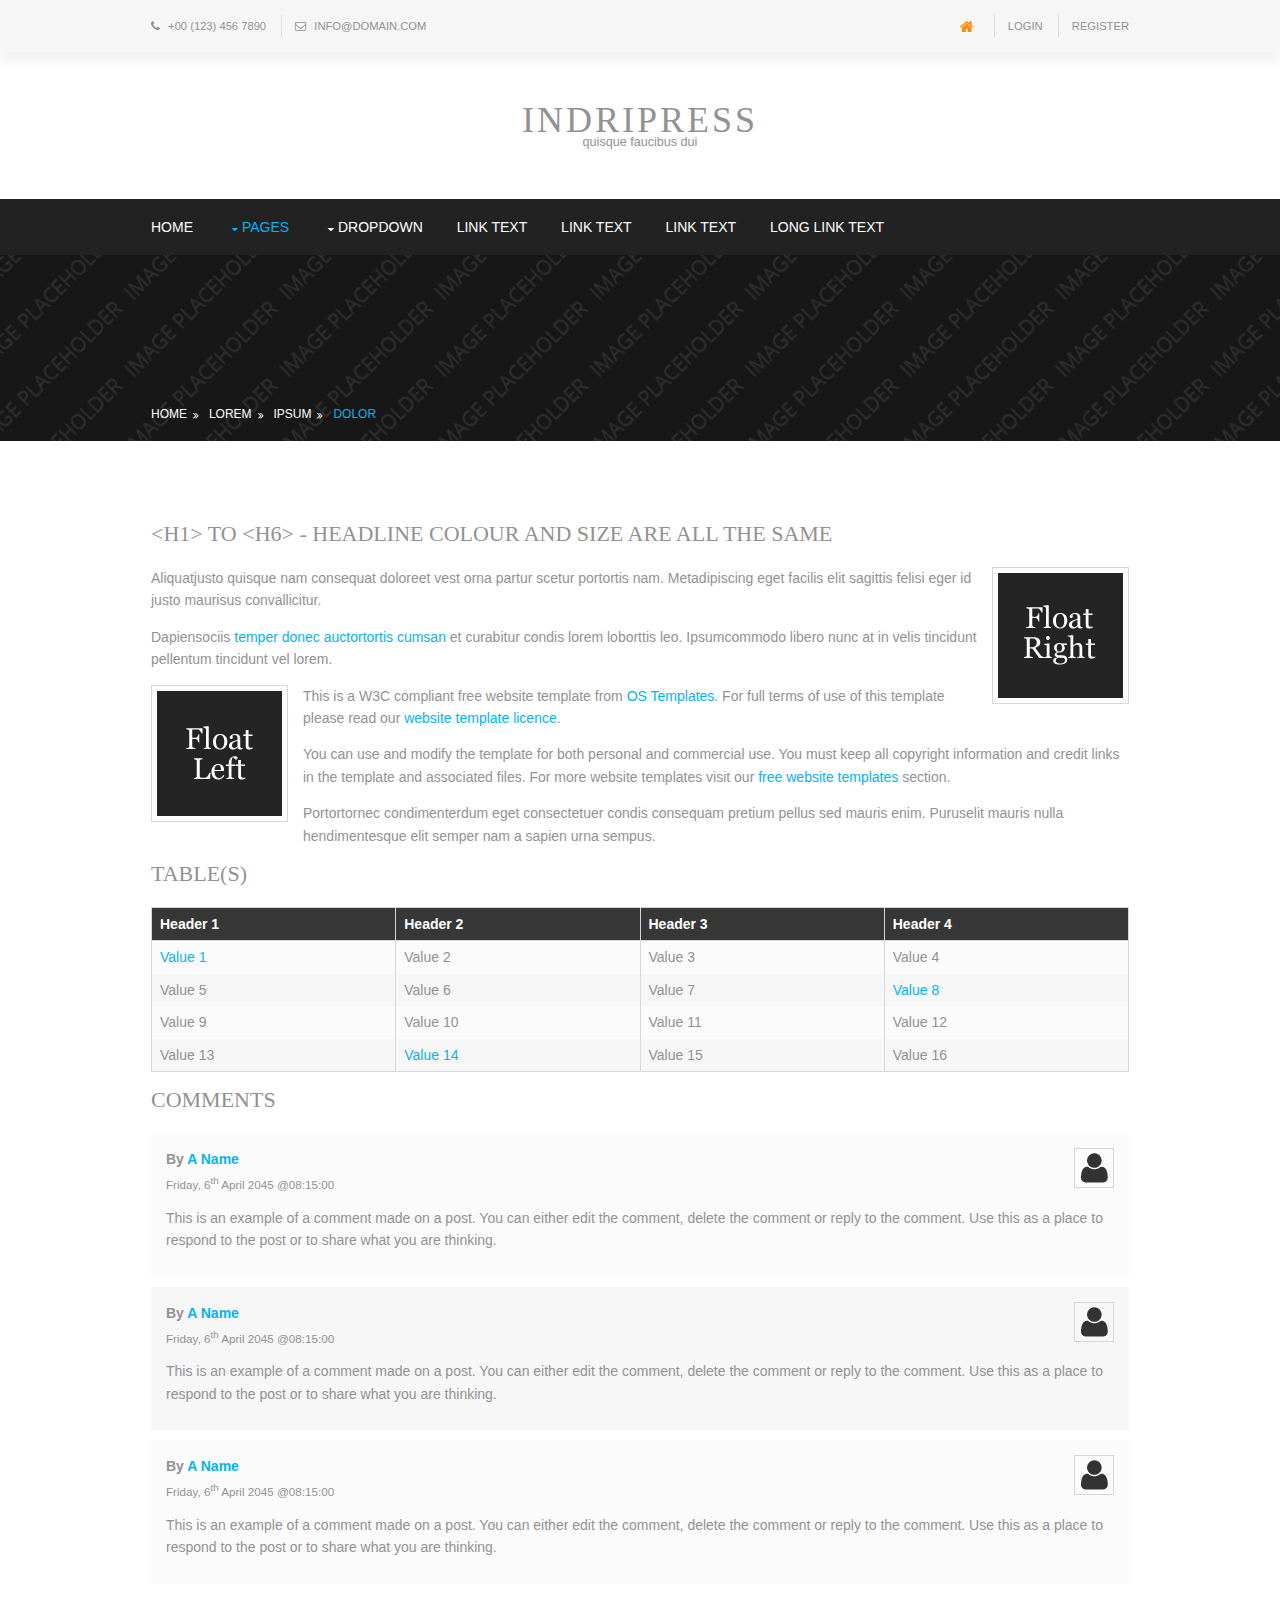
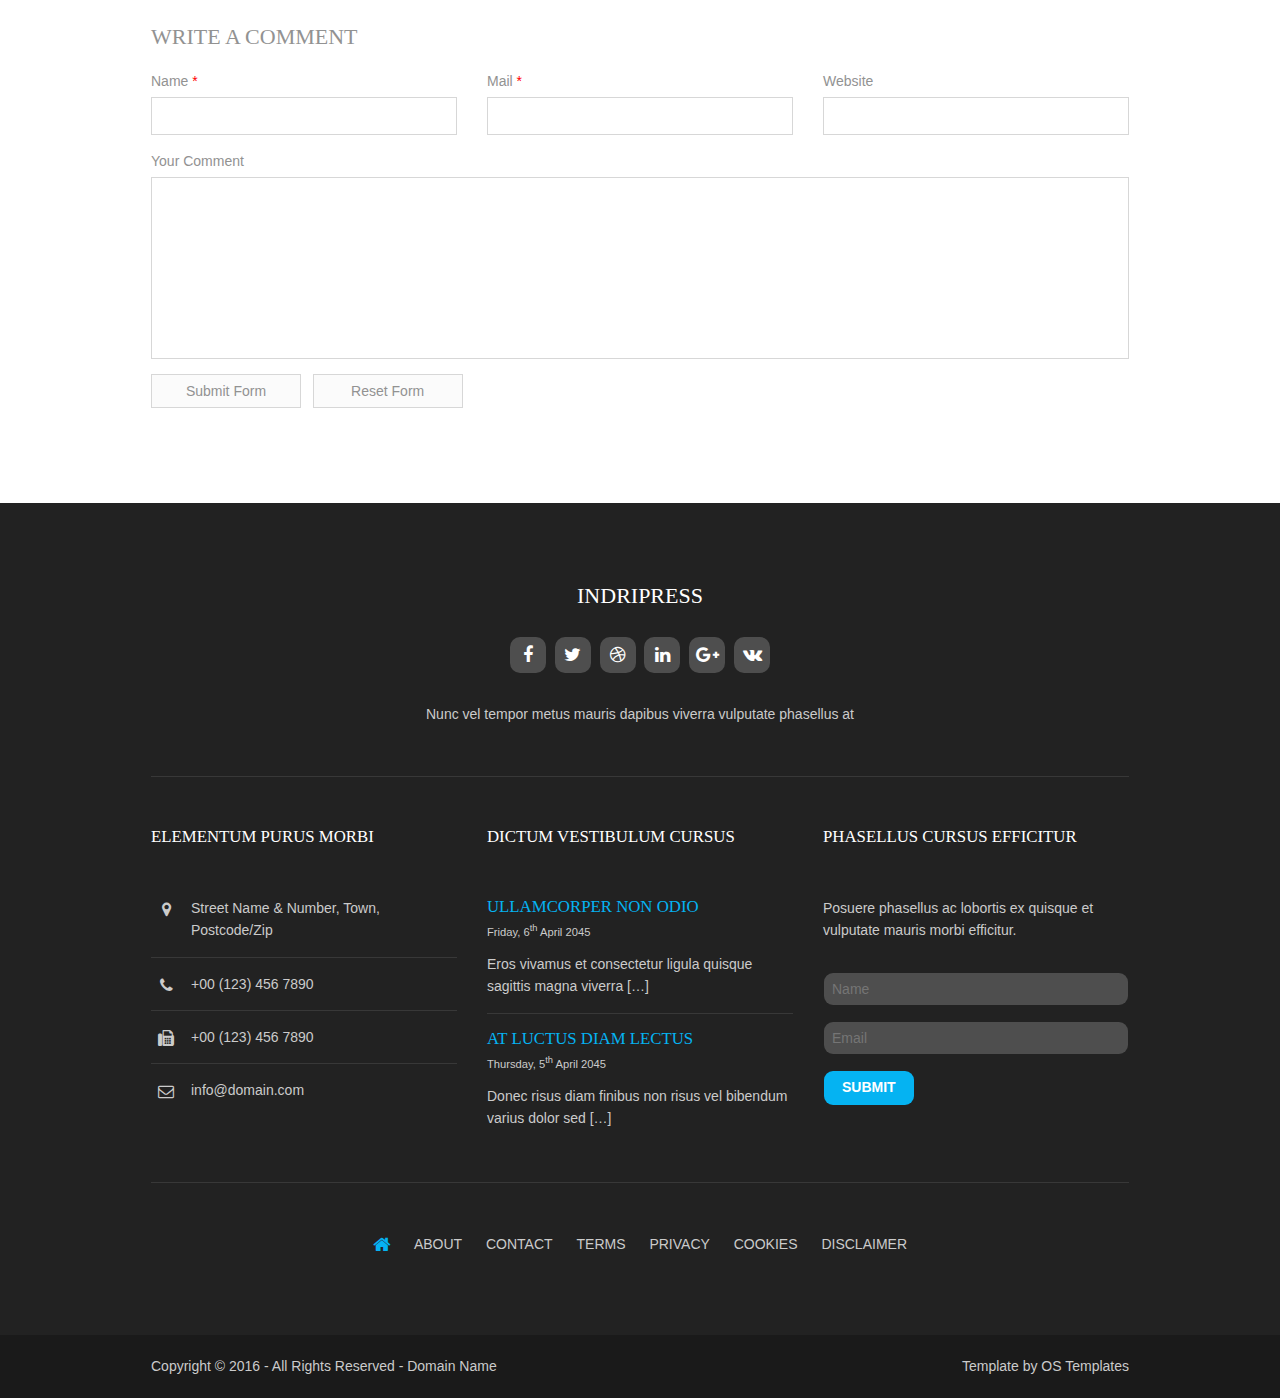
<file: Proyectos/codabel/ProLine/pages/full-width.html>
<!DOCTYPE html>
<!--
Template Name: Indripress
Author: <a href="http://www.os-templates.com/">OS Templates</a>
Author URI: http://www.os-templates.com/
Licence: Free to use under our free template licence terms
Licence URI: http://www.os-templates.com/template-terms
-->
<html>
<head>
<title>Indripress | Pages | Full Width</title>
<meta charset="utf-8">
<meta name="viewport" content="width=device-width, initial-scale=1.0, maximum-scale=1.0, user-scalable=no">
<link href="../layout/styles/layout.css" rel="stylesheet" type="text/css" media="all">
</head>
<body id="top">
<!-- ################################################################################################ -->
<!-- ################################################################################################ -->
<!-- ################################################################################################ -->
<div class="wrapper row0">
  <div id="topbar" class="hoc clear"> 
    <!-- ################################################################################################ -->
    <div class="fl_left">
      <ul>
        <li><i class="fa fa-phone"></i> +00 (123) 456 7890</li>
        <li><i class="fa fa-envelope-o"></i> info@domain.com</li>
      </ul>
    </div>
    <div class="fl_right">
      <ul>
        <li><a href="#"><i class="fa fa-lg fa-home"></i></a></li>
        <li><a href="#">Login</a></li>
        <li><a href="#">Register</a></li>
      </ul>
    </div>
    <!-- ################################################################################################ -->
  </div>
</div>
<!-- ################################################################################################ -->
<!-- ################################################################################################ -->
<!-- ################################################################################################ -->
<div class="wrapper row1">
  <header id="header" class="hoc clear"> 
    <!-- ################################################################################################ -->
    <h1><a href="../index.html">Indripress</a></h1>
    <p>Quisque faucibus dui</p>
    <!-- ################################################################################################ -->
  </header>
</div>
<!-- ################################################################################################ -->
<!-- ################################################################################################ -->
<!-- ################################################################################################ -->
<div class="wrapper row4">
  <nav id="mainav" class="hoc clear"> 
    <!-- ################################################################################################ -->
    <ul class="clear">
      <li><a href="../index.html">Home</a></li>
      <li class="active"><a class="drop" href="#">Pages</a>
        <ul>
          <li><a href="gallery.html">Gallery</a></li>
          <li class="active"><a href="full-width.html">Full Width</a></li>
          <li><a href="sidebar-left.html">Sidebar Left</a></li>
          <li><a href="sidebar-right.html">Sidebar Right</a></li>
          <li><a href="basic-grid.html">Basic Grid</a></li>
        </ul>
      </li>
      <li><a class="drop" href="#">Dropdown</a>
        <ul>
          <li><a href="#">Level 2</a></li>
          <li><a class="drop" href="#">Level 2 + Drop</a>
            <ul>
              <li><a href="#">Level 3</a></li>
              <li><a href="#">Level 3</a></li>
              <li><a href="#">Level 3</a></li>
            </ul>
          </li>
          <li><a href="#">Level 2</a></li>
        </ul>
      </li>
      <li><a href="#">Link Text</a></li>
      <li><a href="#">Link Text</a></li>
      <li><a href="#">Link Text</a></li>
      <li><a href="#">Long Link Text</a></li>
    </ul>
    <!-- ################################################################################################ -->
  </nav>
</div>
<!-- ################################################################################################ -->
<!-- ################################################################################################ -->
<!-- ################################################################################################ -->
<div class="wrapper row2 bgded overlay" style="background-image:url('../images/demo/backgrounds/02.png');">
  <div id="breadcrumb" class="hoc clear"> 
    <!-- ################################################################################################ -->
    <ul>
      <li><a href="#">Home</a></li>
      <li><a href="#">Lorem</a></li>
      <li><a href="#">Ipsum</a></li>
      <li><a href="#">Dolor</a></li>
    </ul>
    <!-- ################################################################################################ -->
  </div>
</div>
<!-- ################################################################################################ -->
<!-- ################################################################################################ -->
<!-- ################################################################################################ -->
<div class="wrapper row3">
  <main class="hoc container clear"> 
    <!-- main body -->
    <!-- ################################################################################################ -->
    <div class="content"> 
      <!-- ################################################################################################ -->
      <h1>&lt;h1&gt; to &lt;h6&gt; - Headline Colour and Size Are All The Same</h1>
      <img class="imgr borderedbox inspace-5" src="../images/demo/imgr.gif" alt="">
      <p>Aliquatjusto quisque nam consequat doloreet vest orna partur scetur portortis nam. Metadipiscing eget facilis elit sagittis felisi eger id justo maurisus convallicitur.</p>
      <p>Dapiensociis <a href="#">temper donec auctortortis cumsan</a> et curabitur condis lorem loborttis leo. Ipsumcommodo libero nunc at in velis tincidunt pellentum tincidunt vel lorem.</p>
      <img class="imgl borderedbox inspace-5" src="../images/demo/imgl.gif" alt="">
      <p>This is a W3C compliant free website template from <a href="http://www.os-templates.com/" title="Free Website Templates">OS Templates</a>. For full terms of use of this template please read our <a href="http://www.os-templates.com/template-terms">website template licence</a>.</p>
      <p>You can use and modify the template for both personal and commercial use. You must keep all copyright information and credit links in the template and associated files. For more website templates visit our <a href="http://www.os-templates.com/">free website templates</a> section.</p>
      <p>Portortornec condimenterdum eget consectetuer condis consequam pretium pellus sed mauris enim. Puruselit mauris nulla hendimentesque elit semper nam a sapien urna sempus.</p>
      <h1>Table(s)</h1>
      <div class="scrollable">
        <table>
          <thead>
            <tr>
              <th>Header 1</th>
              <th>Header 2</th>
              <th>Header 3</th>
              <th>Header 4</th>
            </tr>
          </thead>
          <tbody>
            <tr>
              <td><a href="#">Value 1</a></td>
              <td>Value 2</td>
              <td>Value 3</td>
              <td>Value 4</td>
            </tr>
            <tr>
              <td>Value 5</td>
              <td>Value 6</td>
              <td>Value 7</td>
              <td><a href="#">Value 8</a></td>
            </tr>
            <tr>
              <td>Value 9</td>
              <td>Value 10</td>
              <td>Value 11</td>
              <td>Value 12</td>
            </tr>
            <tr>
              <td>Value 13</td>
              <td><a href="#">Value 14</a></td>
              <td>Value 15</td>
              <td>Value 16</td>
            </tr>
          </tbody>
        </table>
      </div>
      <div id="comments">
        <h2>Comments</h2>
        <ul>
          <li>
            <article>
              <header>
                <figure class="avatar"><img src="../images/demo/avatar.png" alt=""></figure>
                <address>
                By <a href="#">A Name</a>
                </address>
                <time datetime="2045-04-06T08:15+00:00">Friday, 6<sup>th</sup> April 2045 @08:15:00</time>
              </header>
              <div class="comcont">
                <p>This is an example of a comment made on a post. You can either edit the comment, delete the comment or reply to the comment. Use this as a place to respond to the post or to share what you are thinking.</p>
              </div>
            </article>
          </li>
          <li>
            <article>
              <header>
                <figure class="avatar"><img src="../images/demo/avatar.png" alt=""></figure>
                <address>
                By <a href="#">A Name</a>
                </address>
                <time datetime="2045-04-06T08:15+00:00">Friday, 6<sup>th</sup> April 2045 @08:15:00</time>
              </header>
              <div class="comcont">
                <p>This is an example of a comment made on a post. You can either edit the comment, delete the comment or reply to the comment. Use this as a place to respond to the post or to share what you are thinking.</p>
              </div>
            </article>
          </li>
          <li>
            <article>
              <header>
                <figure class="avatar"><img src="../images/demo/avatar.png" alt=""></figure>
                <address>
                By <a href="#">A Name</a>
                </address>
                <time datetime="2045-04-06T08:15+00:00">Friday, 6<sup>th</sup> April 2045 @08:15:00</time>
              </header>
              <div class="comcont">
                <p>This is an example of a comment made on a post. You can either edit the comment, delete the comment or reply to the comment. Use this as a place to respond to the post or to share what you are thinking.</p>
              </div>
            </article>
          </li>
        </ul>
        <h2>Write A Comment</h2>
        <form action="#" method="post">
          <div class="one_third first">
            <label for="name">Name <span>*</span></label>
            <input type="text" name="name" id="name" value="" size="22" required>
          </div>
          <div class="one_third">
            <label for="email">Mail <span>*</span></label>
            <input type="email" name="email" id="email" value="" size="22" required>
          </div>
          <div class="one_third">
            <label for="url">Website</label>
            <input type="url" name="url" id="url" value="" size="22">
          </div>
          <div class="block clear">
            <label for="comment">Your Comment</label>
            <textarea name="comment" id="comment" cols="25" rows="10"></textarea>
          </div>
          <div>
            <input type="submit" name="submit" value="Submit Form">
            &nbsp;
            <input type="reset" name="reset" value="Reset Form">
          </div>
        </form>
      </div>
      <!-- ################################################################################################ -->
    </div>
    <!-- ################################################################################################ -->
    <!-- / main body -->
    <div class="clear"></div>
  </main>
</div>
<!-- ################################################################################################ -->
<!-- ################################################################################################ -->
<!-- ################################################################################################ -->
<div class="wrapper row4">
  <footer id="footer" class="hoc clear"> 
    <!-- ################################################################################################ -->
    <div class="center btmspace-50">
      <h2 class="heading">Indripress</h2>
      <ul class="faico clear">
        <li><a class="faicon-facebook" href="#"><i class="fa fa-facebook"></i></a></li>
        <li><a class="faicon-twitter" href="#"><i class="fa fa-twitter"></i></a></li>
        <li><a class="faicon-dribble" href="#"><i class="fa fa-dribbble"></i></a></li>
        <li><a class="faicon-linkedin" href="#"><i class="fa fa-linkedin"></i></a></li>
        <li><a class="faicon-google-plus" href="#"><i class="fa fa-google-plus"></i></a></li>
        <li><a class="faicon-vk" href="#"><i class="fa fa-vk"></i></a></li>
      </ul>
      <p class="nospace btmspace-50">Nunc vel tempor metus mauris dapibus viverra vulputate phasellus at</p>
      <hr>
    </div>
    <div class="group btmspace-50">
      <div class="one_third first">
        <h6 class="heading">Elementum purus morbi</h6>
        <ul class="nospace btmspace-30 linklist contact">
          <li><i class="fa fa-map-marker"></i>
            <address>
            Street Name &amp; Number, Town, Postcode/Zip
            </address>
          </li>
          <li><i class="fa fa-phone"></i> +00 (123) 456 7890</li>
          <li><i class="fa fa-fax"></i> +00 (123) 456 7890</li>
          <li><i class="fa fa-envelope-o"></i> info@domain.com</li>
        </ul>
      </div>
      <div class="one_third">
        <h6 class="heading">Dictum vestibulum cursus</h6>
        <ul class="nospace linklist">
          <li>
            <article>
              <h2 class="nospace font-x1"><a href="#">Ullamcorper non odio</a></h2>
              <time class="font-xs block btmspace-10" datetime="2045-04-06">Friday, 6<sup>th</sup> April 2045</time>
              <p class="nospace">Eros vivamus et consectetur ligula quisque sagittis magna viverra [&hellip;]</p>
            </article>
          </li>
          <li>
            <article>
              <h2 class="nospace font-x1"><a href="#">At luctus diam lectus</a></h2>
              <time class="font-xs block btmspace-10" datetime="2045-04-05">Thursday, 5<sup>th</sup> April 2045</time>
              <p class="nospace">Donec risus diam finibus non risus vel bibendum varius dolor sed [&hellip;]</p>
            </article>
          </li>
        </ul>
      </div>
      <div class="one_third">
        <h6 class="heading">Phasellus cursus efficitur</h6>
        <p class="nospace btmspace-30">Posuere phasellus ac lobortis ex quisque et vulputate mauris morbi efficitur.</p>
        <form method="post" action="#">
          <fieldset>
            <legend>Newsletter:</legend>
            <input class="btmspace-15" type="text" value="" placeholder="Name">
            <input class="btmspace-15" type="text" value="" placeholder="Email">
            <button type="submit" value="submit">Submit</button>
          </fieldset>
        </form>
      </div>
    </div>
    <hr class="btmspace-50">
    <nav>
      <ul class="nospace inline pushright uppercase center">
        <li><a href="#"><i class="fa fa-lg fa-home"></i></a></li>
        <li><a href="#">About</a></li>
        <li><a href="#">Contact</a></li>
        <li><a href="#">Terms</a></li>
        <li><a href="#">Privacy</a></li>
        <li><a href="#">Cookies</a></li>
        <li><a href="#">Disclaimer</a></li>
      </ul>
    </nav>
    <!-- ################################################################################################ -->
  </footer>
</div>
<!-- ################################################################################################ -->
<!-- ################################################################################################ -->
<!-- ################################################################################################ -->
<div class="wrapper row5">
  <div id="copyright" class="hoc clear"> 
    <!-- ################################################################################################ -->
    <p class="fl_left">Copyright &copy; 2016 - All Rights Reserved - <a href="#">Domain Name</a></p>
    <p class="fl_right">Template by <a target="_blank" href="http://www.os-templates.com/" title="Free Website Templates">OS Templates</a></p>
    <!-- ################################################################################################ -->
  </div>
</div>
<!-- ################################################################################################ -->
<!-- ################################################################################################ -->
<!-- ################################################################################################ -->
<a id="backtotop" href="#top"><i class="fa fa-chevron-up"></i></a>
<!-- JAVASCRIPTS -->
<script src="../layout/scripts/jquery.min.js"></script>
<script src="../layout/scripts/jquery.backtotop.js"></script>
<script src="../layout/scripts/jquery.mobilemenu.js"></script>
</body>
</html>
</file>
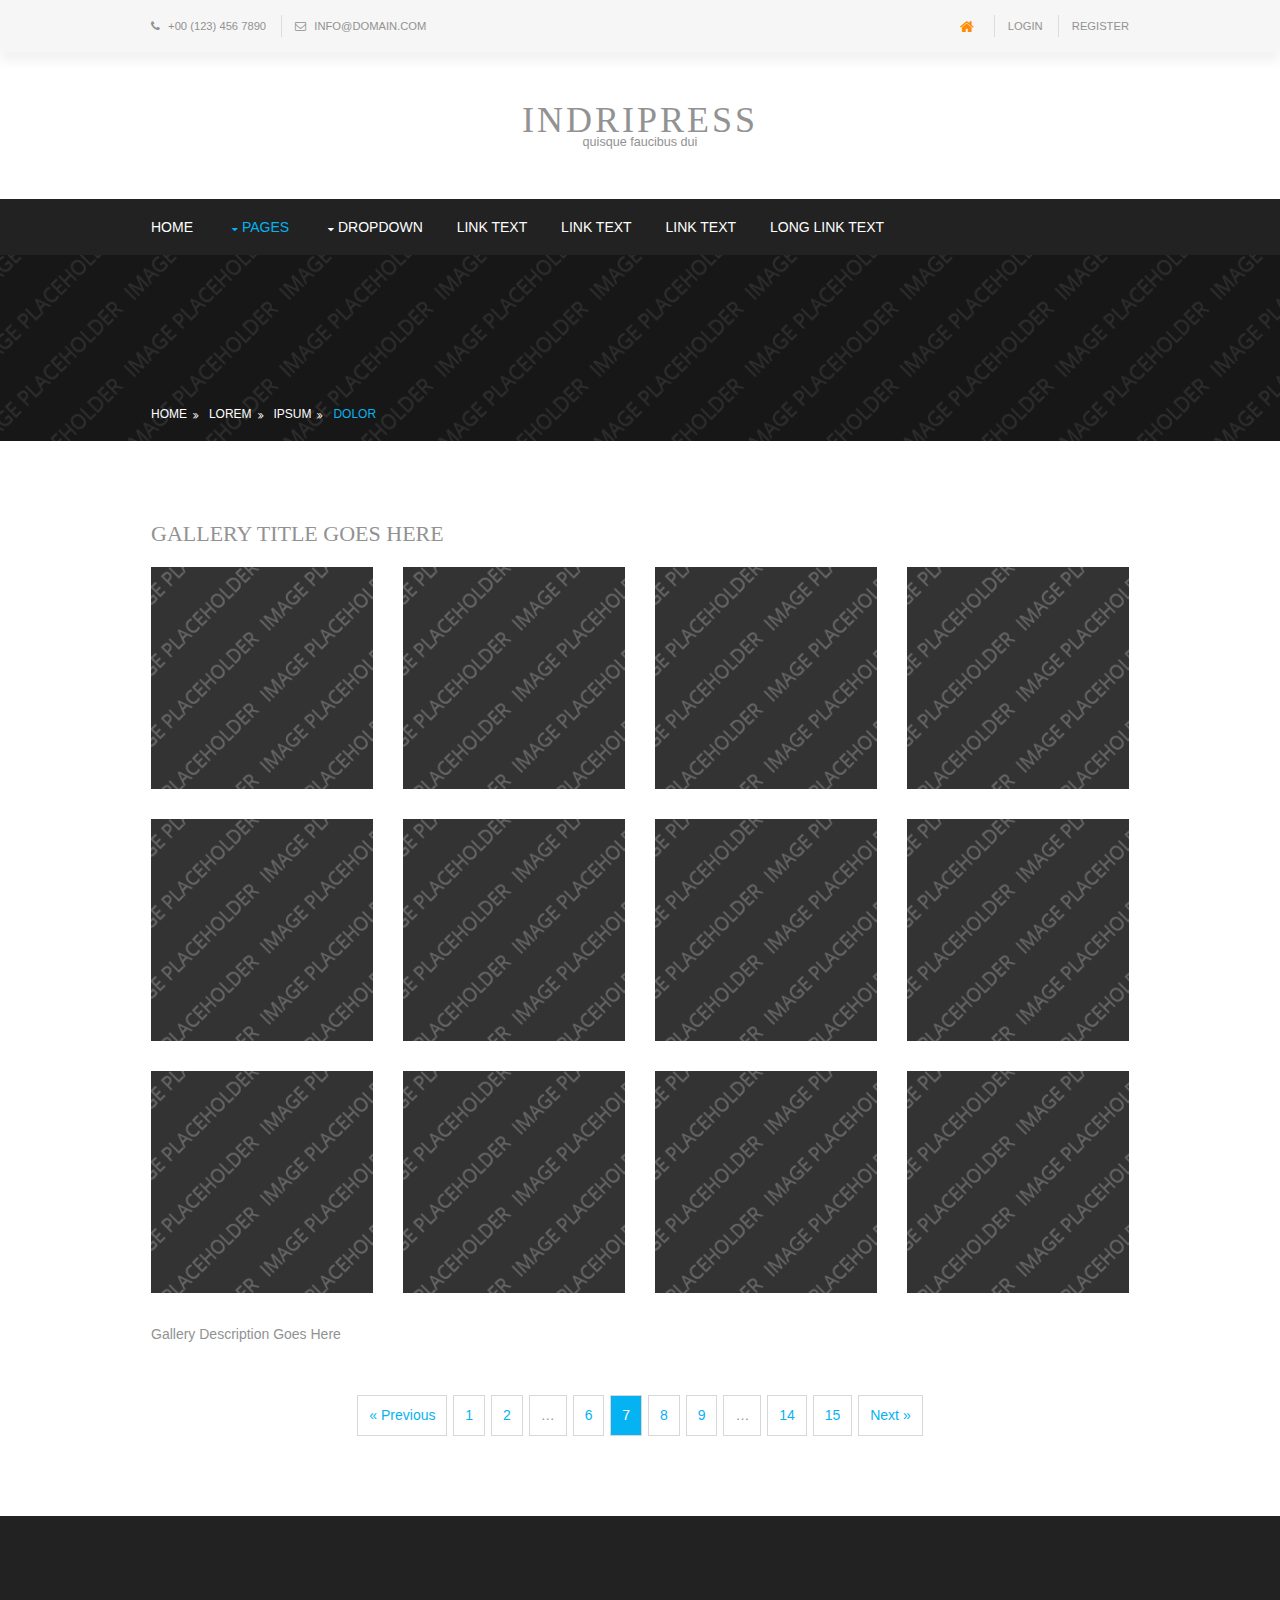
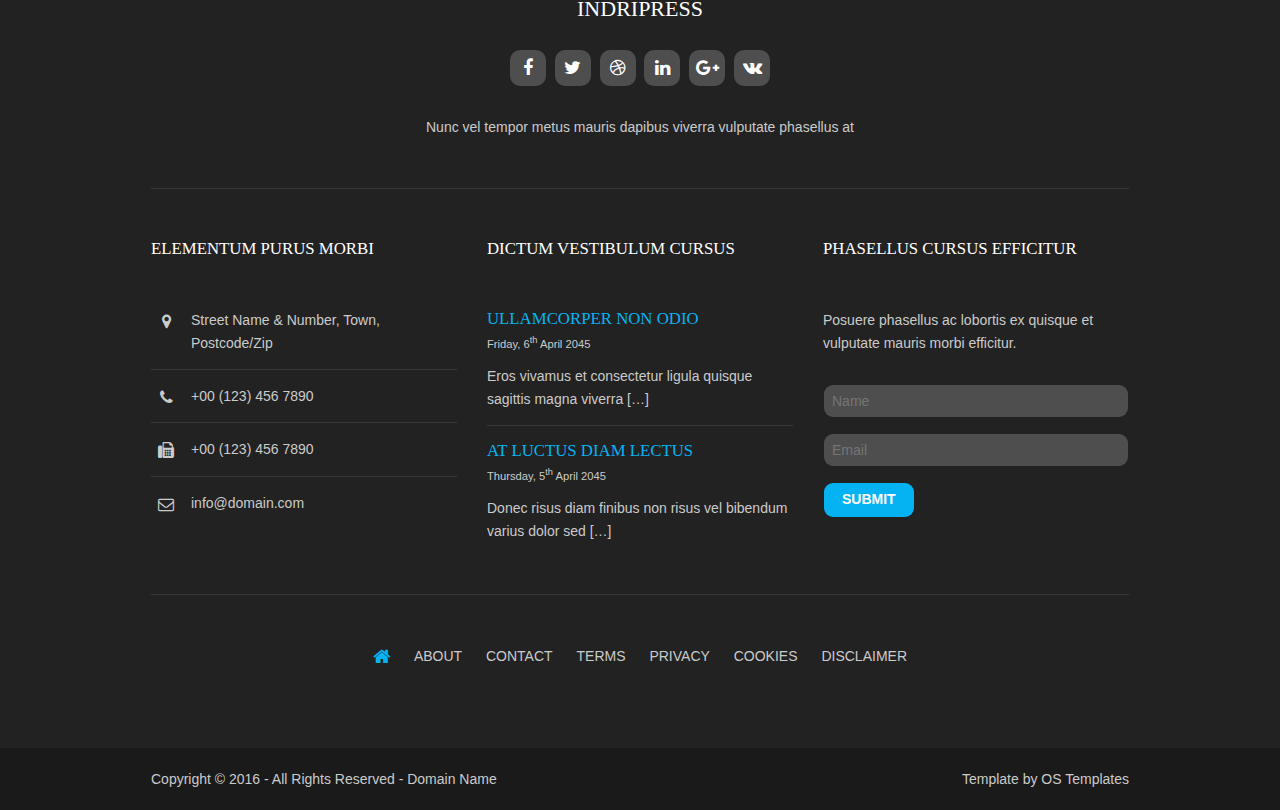
<file: Proyectos/codabel/ProLine/pages/gallery.html>
<!DOCTYPE html>
<!--
Template Name: Indripress
Author: <a href="http://www.os-templates.com/">OS Templates</a>
Author URI: http://www.os-templates.com/
Licence: Free to use under our free template licence terms
Licence URI: http://www.os-templates.com/template-terms
-->
<html>
<head>
<title>Indripress | Pages | Gallery</title>
<meta charset="utf-8">
<meta name="viewport" content="width=device-width, initial-scale=1.0, maximum-scale=1.0, user-scalable=no">
<link href="../layout/styles/layout.css" rel="stylesheet" type="text/css" media="all">
</head>
<body id="top">
<!-- ################################################################################################ -->
<!-- ################################################################################################ -->
<!-- ################################################################################################ -->
<div class="wrapper row0">
  <div id="topbar" class="hoc clear"> 
    <!-- ################################################################################################ -->
    <div class="fl_left">
      <ul>
        <li><i class="fa fa-phone"></i> +00 (123) 456 7890</li>
        <li><i class="fa fa-envelope-o"></i> info@domain.com</li>
      </ul>
    </div>
    <div class="fl_right">
      <ul>
        <li><a href="#"><i class="fa fa-lg fa-home"></i></a></li>
        <li><a href="#">Login</a></li>
        <li><a href="#">Register</a></li>
      </ul>
    </div>
    <!-- ################################################################################################ -->
  </div>
</div>
<!-- ################################################################################################ -->
<!-- ################################################################################################ -->
<!-- ################################################################################################ -->
<div class="wrapper row1">
  <header id="header" class="hoc clear"> 
    <!-- ################################################################################################ -->
    <h1><a href="../index.html">Indripress</a></h1>
    <p>Quisque faucibus dui</p>
    <!-- ################################################################################################ -->
  </header>
</div>
<!-- ################################################################################################ -->
<!-- ################################################################################################ -->
<!-- ################################################################################################ -->
<div class="wrapper row4">
  <nav id="mainav" class="hoc clear"> 
    <!-- ################################################################################################ -->
    <ul class="clear">
      <li><a href="../index.html">Home</a></li>
      <li class="active"><a class="drop" href="#">Pages</a>
        <ul>
          <li class="active"><a href="gallery.html">Gallery</a></li>
          <li><a href="full-width.html">Full Width</a></li>
          <li><a href="sidebar-left.html">Sidebar Left</a></li>
          <li><a href="sidebar-right.html">Sidebar Right</a></li>
          <li><a href="basic-grid.html">Basic Grid</a></li>
        </ul>
      </li>
      <li><a class="drop" href="#">Dropdown</a>
        <ul>
          <li><a href="#">Level 2</a></li>
          <li><a class="drop" href="#">Level 2 + Drop</a>
            <ul>
              <li><a href="#">Level 3</a></li>
              <li><a href="#">Level 3</a></li>
              <li><a href="#">Level 3</a></li>
            </ul>
          </li>
          <li><a href="#">Level 2</a></li>
        </ul>
      </li>
      <li><a href="#">Link Text</a></li>
      <li><a href="#">Link Text</a></li>
      <li><a href="#">Link Text</a></li>
      <li><a href="#">Long Link Text</a></li>
    </ul>
    <!-- ################################################################################################ -->
  </nav>
</div>
<!-- ################################################################################################ -->
<!-- ################################################################################################ -->
<!-- ################################################################################################ -->
<div class="wrapper row2 bgded overlay" style="background-image:url('../images/demo/backgrounds/02.png');">
  <div id="breadcrumb" class="hoc clear"> 
    <!-- ################################################################################################ -->
    <ul>
      <li><a href="#">Home</a></li>
      <li><a href="#">Lorem</a></li>
      <li><a href="#">Ipsum</a></li>
      <li><a href="#">Dolor</a></li>
    </ul>
    <!-- ################################################################################################ -->
  </div>
</div>
<!-- ################################################################################################ -->
<!-- ################################################################################################ -->
<!-- ################################################################################################ -->
<div class="wrapper row3">
  <main class="hoc container clear"> 
    <!-- main body -->
    <!-- ################################################################################################ -->
    <div class="content"> 
      <!-- ################################################################################################ -->
      <div id="gallery">
        <figure>
          <header class="heading">Gallery Title Goes Here</header>
          <ul class="nospace clear">
            <li class="one_quarter first"><a href="#"><img src="../images/demo/gallery/01.png" alt=""></a></li>
            <li class="one_quarter"><a href="#"><img src="../images/demo/gallery/01.png" alt=""></a></li>
            <li class="one_quarter"><a href="#"><img src="../images/demo/gallery/01.png" alt=""></a></li>
            <li class="one_quarter"><a href="#"><img src="../images/demo/gallery/01.png" alt=""></a></li>
            <li class="one_quarter first"><a href="#"><img src="../images/demo/gallery/01.png" alt=""></a></li>
            <li class="one_quarter"><a href="#"><img src="../images/demo/gallery/01.png" alt=""></a></li>
            <li class="one_quarter"><a href="#"><img src="../images/demo/gallery/01.png" alt=""></a></li>
            <li class="one_quarter"><a href="#"><img src="../images/demo/gallery/01.png" alt=""></a></li>
            <li class="one_quarter first"><a href="#"><img src="../images/demo/gallery/01.png" alt=""></a></li>
            <li class="one_quarter"><a href="#"><img src="../images/demo/gallery/01.png" alt=""></a></li>
            <li class="one_quarter"><a href="#"><img src="../images/demo/gallery/01.png" alt=""></a></li>
            <li class="one_quarter"><a href="#"><img src="../images/demo/gallery/01.png" alt=""></a></li>
          </ul>
          <figcaption>Gallery Description Goes Here</figcaption>
        </figure>
      </div>
      <!-- ################################################################################################ -->
      <!-- ################################################################################################ -->
      <nav class="pagination">
        <ul>
          <li><a href="#">&laquo; Previous</a></li>
          <li><a href="#">1</a></li>
          <li><a href="#">2</a></li>
          <li><strong>&hellip;</strong></li>
          <li><a href="#">6</a></li>
          <li class="current"><strong>7</strong></li>
          <li><a href="#">8</a></li>
          <li><a href="#">9</a></li>
          <li><strong>&hellip;</strong></li>
          <li><a href="#">14</a></li>
          <li><a href="#">15</a></li>
          <li><a href="#">Next &raquo;</a></li>
        </ul>
      </nav>
      <!-- ################################################################################################ -->
    </div>
    <!-- ################################################################################################ -->
    <!-- / main body -->
    <div class="clear"></div>
  </main>
</div>
<!-- ################################################################################################ -->
<!-- ################################################################################################ -->
<!-- ################################################################################################ -->
<div class="wrapper row4">
  <footer id="footer" class="hoc clear"> 
    <!-- ################################################################################################ -->
    <div class="center btmspace-50">
      <h2 class="heading">Indripress</h2>
      <ul class="faico clear">
        <li><a class="faicon-facebook" href="#"><i class="fa fa-facebook"></i></a></li>
        <li><a class="faicon-twitter" href="#"><i class="fa fa-twitter"></i></a></li>
        <li><a class="faicon-dribble" href="#"><i class="fa fa-dribbble"></i></a></li>
        <li><a class="faicon-linkedin" href="#"><i class="fa fa-linkedin"></i></a></li>
        <li><a class="faicon-google-plus" href="#"><i class="fa fa-google-plus"></i></a></li>
        <li><a class="faicon-vk" href="#"><i class="fa fa-vk"></i></a></li>
      </ul>
      <p class="nospace btmspace-50">Nunc vel tempor metus mauris dapibus viverra vulputate phasellus at</p>
      <hr>
    </div>
    <div class="group btmspace-50">
      <div class="one_third first">
        <h6 class="heading">Elementum purus morbi</h6>
        <ul class="nospace btmspace-30 linklist contact">
          <li><i class="fa fa-map-marker"></i>
            <address>
            Street Name &amp; Number, Town, Postcode/Zip
            </address>
          </li>
          <li><i class="fa fa-phone"></i> +00 (123) 456 7890</li>
          <li><i class="fa fa-fax"></i> +00 (123) 456 7890</li>
          <li><i class="fa fa-envelope-o"></i> info@domain.com</li>
        </ul>
      </div>
      <div class="one_third">
        <h6 class="heading">Dictum vestibulum cursus</h6>
        <ul class="nospace linklist">
          <li>
            <article>
              <h2 class="nospace font-x1"><a href="#">Ullamcorper non odio</a></h2>
              <time class="font-xs block btmspace-10" datetime="2045-04-06">Friday, 6<sup>th</sup> April 2045</time>
              <p class="nospace">Eros vivamus et consectetur ligula quisque sagittis magna viverra [&hellip;]</p>
            </article>
          </li>
          <li>
            <article>
              <h2 class="nospace font-x1"><a href="#">At luctus diam lectus</a></h2>
              <time class="font-xs block btmspace-10" datetime="2045-04-05">Thursday, 5<sup>th</sup> April 2045</time>
              <p class="nospace">Donec risus diam finibus non risus vel bibendum varius dolor sed [&hellip;]</p>
            </article>
          </li>
        </ul>
      </div>
      <div class="one_third">
        <h6 class="heading">Phasellus cursus efficitur</h6>
        <p class="nospace btmspace-30">Posuere phasellus ac lobortis ex quisque et vulputate mauris morbi efficitur.</p>
        <form method="post" action="#">
          <fieldset>
            <legend>Newsletter:</legend>
            <input class="btmspace-15" type="text" value="" placeholder="Name">
            <input class="btmspace-15" type="text" value="" placeholder="Email">
            <button type="submit" value="submit">Submit</button>
          </fieldset>
        </form>
      </div>
    </div>
    <hr class="btmspace-50">
    <nav>
      <ul class="nospace inline pushright uppercase center">
        <li><a href="#"><i class="fa fa-lg fa-home"></i></a></li>
        <li><a href="#">About</a></li>
        <li><a href="#">Contact</a></li>
        <li><a href="#">Terms</a></li>
        <li><a href="#">Privacy</a></li>
        <li><a href="#">Cookies</a></li>
        <li><a href="#">Disclaimer</a></li>
      </ul>
    </nav>
    <!-- ################################################################################################ -->
  </footer>
</div>
<!-- ################################################################################################ -->
<!-- ################################################################################################ -->
<!-- ################################################################################################ -->
<div class="wrapper row5">
  <div id="copyright" class="hoc clear"> 
    <!-- ################################################################################################ -->
    <p class="fl_left">Copyright &copy; 2016 - All Rights Reserved - <a href="#">Domain Name</a></p>
    <p class="fl_right">Template by <a target="_blank" href="http://www.os-templates.com/" title="Free Website Templates">OS Templates</a></p>
    <!-- ################################################################################################ -->
  </div>
</div>
<!-- ################################################################################################ -->
<!-- ################################################################################################ -->
<!-- ################################################################################################ -->
<a id="backtotop" href="#top"><i class="fa fa-chevron-up"></i></a>
<!-- JAVASCRIPTS -->
<script src="../layout/scripts/jquery.min.js"></script>
<script src="../layout/scripts/jquery.backtotop.js"></script>
<script src="../layout/scripts/jquery.mobilemenu.js"></script>
</body>
</html>
</file>
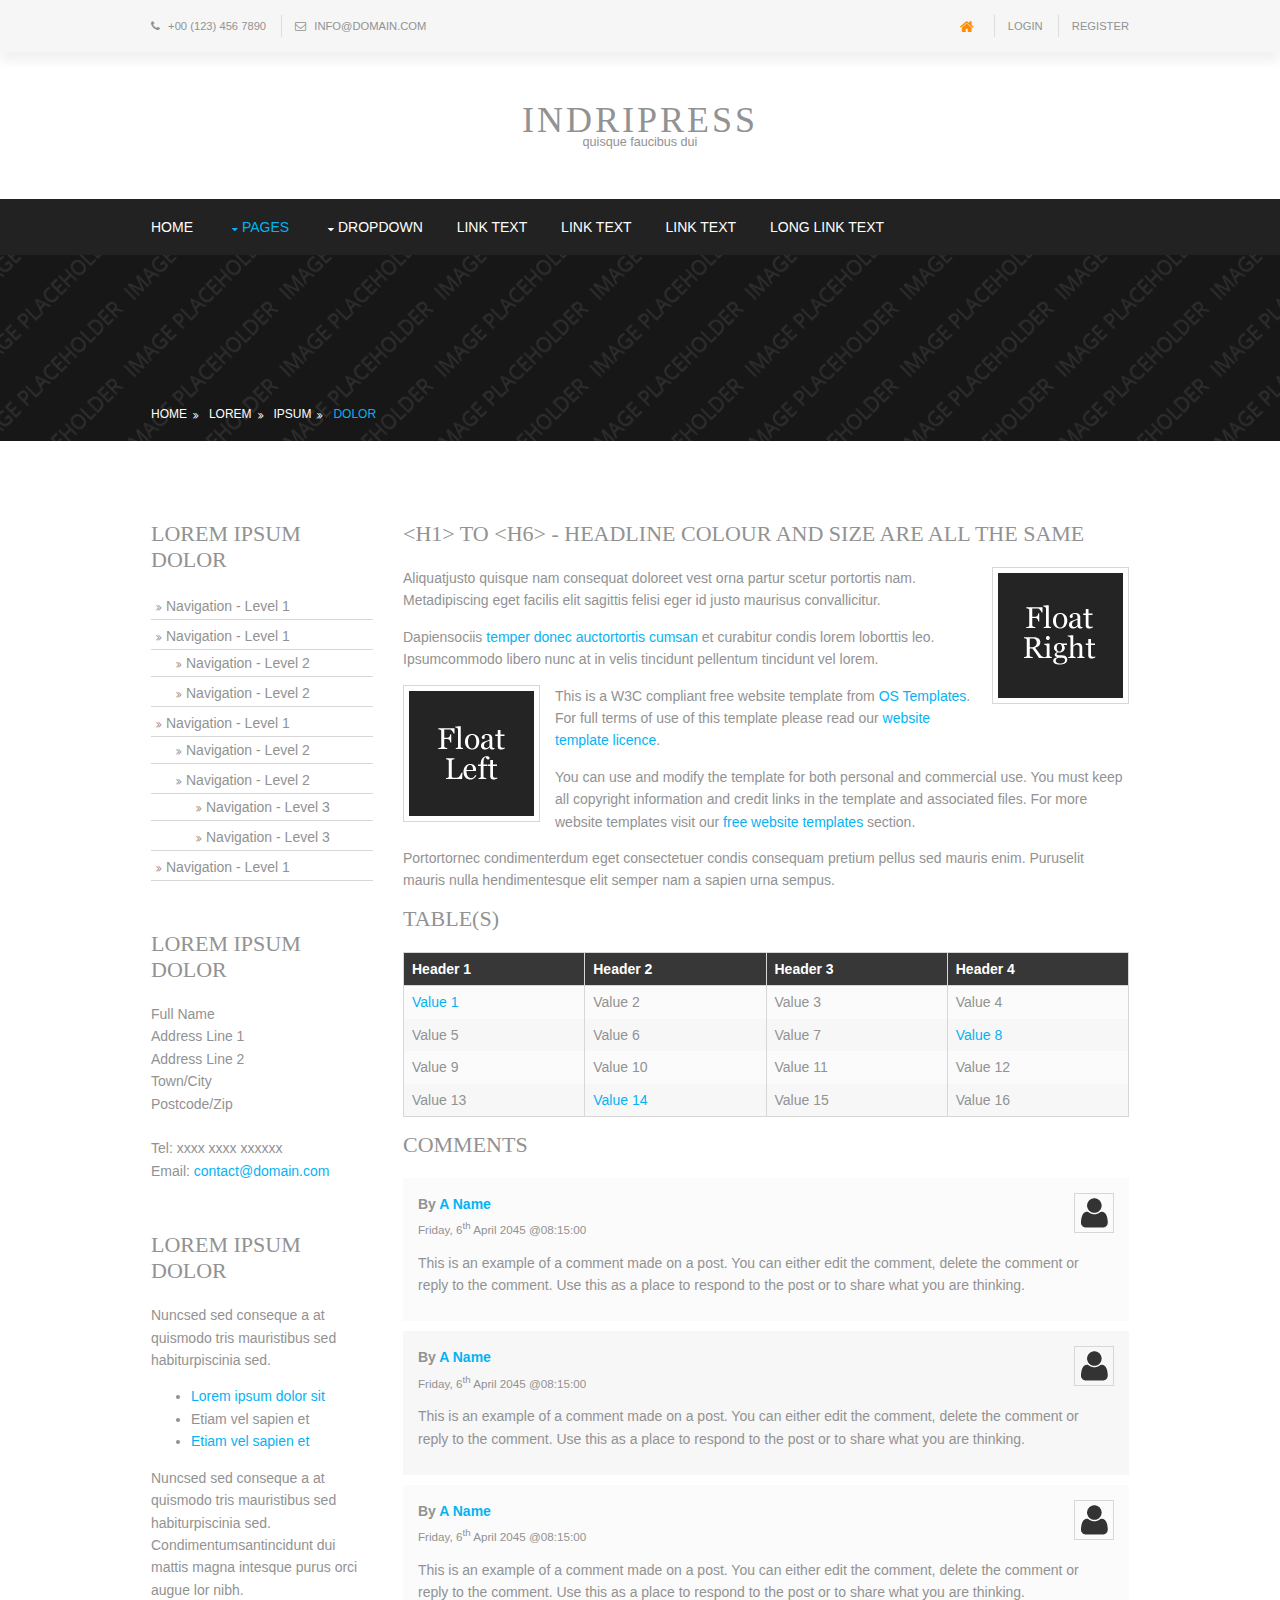
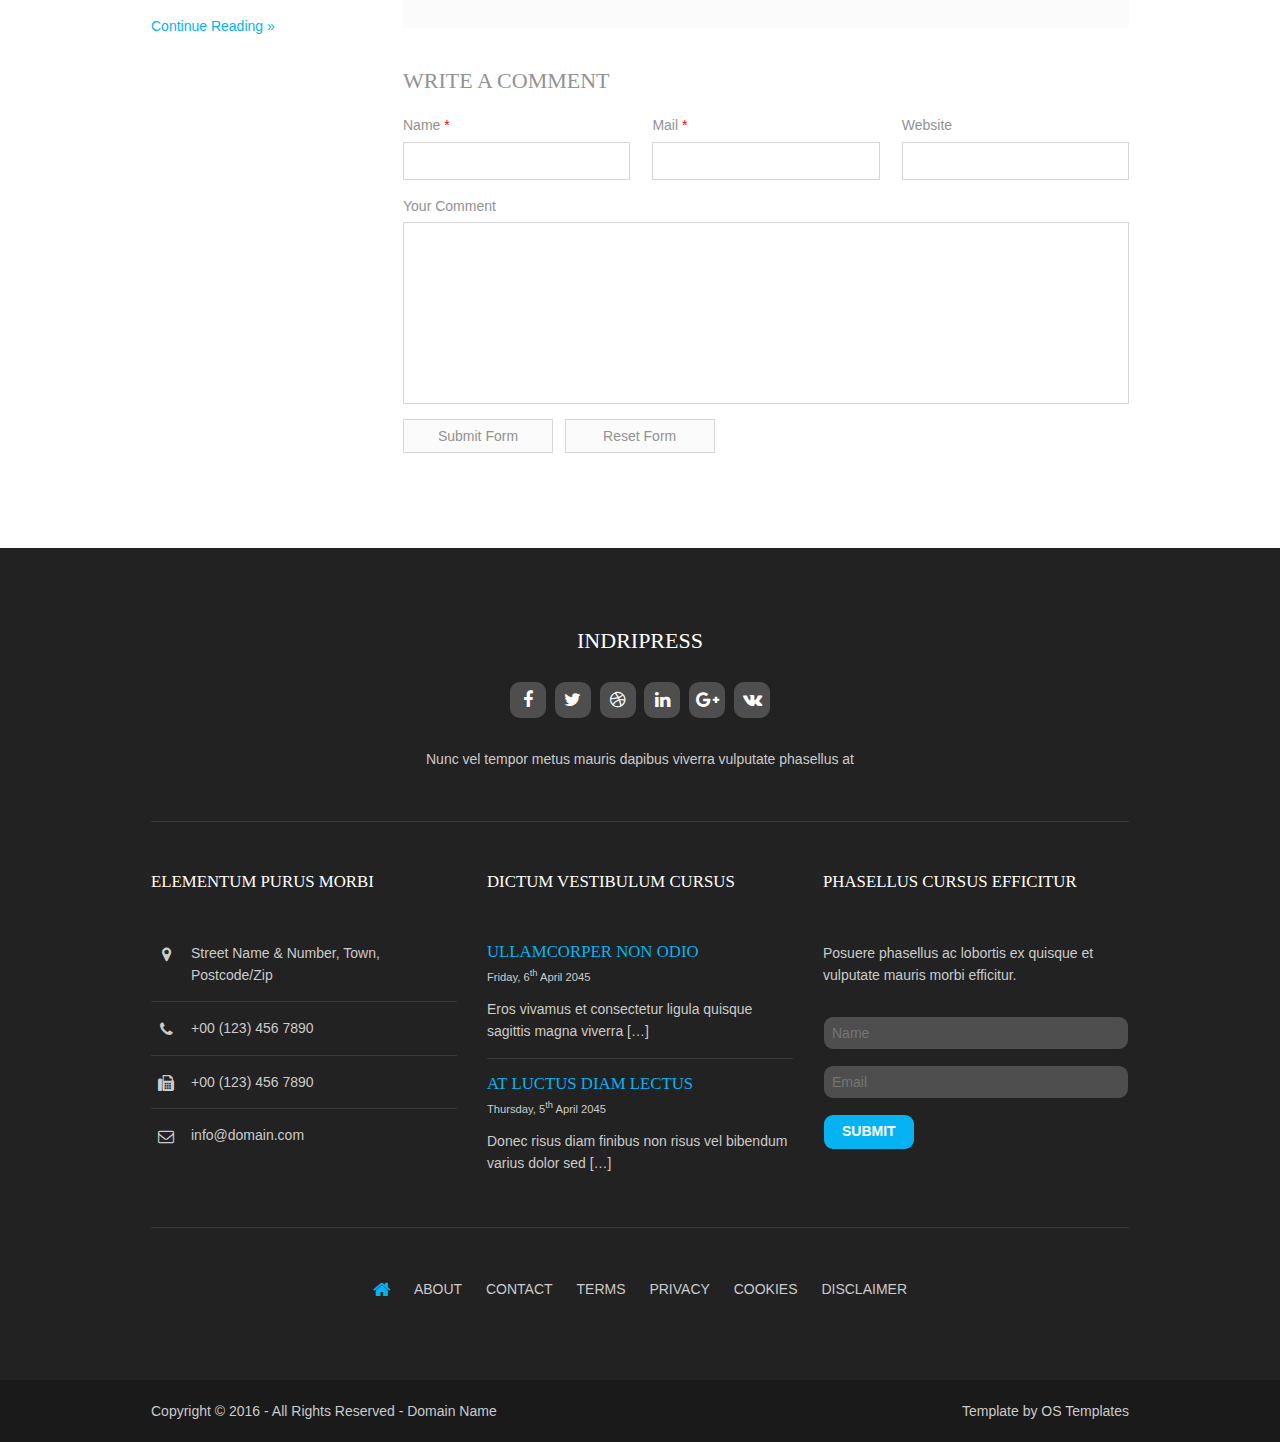
<file: Proyectos/codabel/ProLine/pages/sidebar-left.html>
<!DOCTYPE html>
<!--
Template Name: Indripress
Author: <a href="http://www.os-templates.com/">OS Templates</a>
Author URI: http://www.os-templates.com/
Licence: Free to use under our free template licence terms
Licence URI: http://www.os-templates.com/template-terms
-->
<html>
<head>
<title>Indripress | Pages | Sidebar Left</title>
<meta charset="utf-8">
<meta name="viewport" content="width=device-width, initial-scale=1.0, maximum-scale=1.0, user-scalable=no">
<link href="../layout/styles/layout.css" rel="stylesheet" type="text/css" media="all">
</head>
<body id="top">
<!-- ################################################################################################ -->
<!-- ################################################################################################ -->
<!-- ################################################################################################ -->
<div class="wrapper row0">
  <div id="topbar" class="hoc clear"> 
    <!-- ################################################################################################ -->
    <div class="fl_left">
      <ul>
        <li><i class="fa fa-phone"></i> +00 (123) 456 7890</li>
        <li><i class="fa fa-envelope-o"></i> info@domain.com</li>
      </ul>
    </div>
    <div class="fl_right">
      <ul>
        <li><a href="#"><i class="fa fa-lg fa-home"></i></a></li>
        <li><a href="#">Login</a></li>
        <li><a href="#">Register</a></li>
      </ul>
    </div>
    <!-- ################################################################################################ -->
  </div>
</div>
<!-- ################################################################################################ -->
<!-- ################################################################################################ -->
<!-- ################################################################################################ -->
<div class="wrapper row1">
  <header id="header" class="hoc clear"> 
    <!-- ################################################################################################ -->
    <h1><a href="../index.html">Indripress</a></h1>
    <p>Quisque faucibus dui</p>
    <!-- ################################################################################################ -->
  </header>
</div>
<!-- ################################################################################################ -->
<!-- ################################################################################################ -->
<!-- ################################################################################################ -->
<div class="wrapper row4">
  <nav id="mainav" class="hoc clear"> 
    <!-- ################################################################################################ -->
    <ul class="clear">
      <li><a href="../index.html">Home</a></li>
      <li class="active"><a class="drop" href="#">Pages</a>
        <ul>
          <li><a href="gallery.html">Gallery</a></li>
          <li><a href="full-width.html">Full Width</a></li>
          <li class="active"><a href="sidebar-left.html">Sidebar Left</a></li>
          <li><a href="sidebar-right.html">Sidebar Right</a></li>
          <li><a href="basic-grid.html">Basic Grid</a></li>
        </ul>
      </li>
      <li><a class="drop" href="#">Dropdown</a>
        <ul>
          <li><a href="#">Level 2</a></li>
          <li><a class="drop" href="#">Level 2 + Drop</a>
            <ul>
              <li><a href="#">Level 3</a></li>
              <li><a href="#">Level 3</a></li>
              <li><a href="#">Level 3</a></li>
            </ul>
          </li>
          <li><a href="#">Level 2</a></li>
        </ul>
      </li>
      <li><a href="#">Link Text</a></li>
      <li><a href="#">Link Text</a></li>
      <li><a href="#">Link Text</a></li>
      <li><a href="#">Long Link Text</a></li>
    </ul>
    <!-- ################################################################################################ -->
  </nav>
</div>
<!-- ################################################################################################ -->
<!-- ################################################################################################ -->
<!-- ################################################################################################ -->
<div class="wrapper row2 bgded overlay" style="background-image:url('../images/demo/backgrounds/02.png');">
  <div id="breadcrumb" class="hoc clear"> 
    <!-- ################################################################################################ -->
    <ul>
      <li><a href="#">Home</a></li>
      <li><a href="#">Lorem</a></li>
      <li><a href="#">Ipsum</a></li>
      <li><a href="#">Dolor</a></li>
    </ul>
    <!-- ################################################################################################ -->
  </div>
</div>
<!-- ################################################################################################ -->
<!-- ################################################################################################ -->
<!-- ################################################################################################ -->
<div class="wrapper row3">
  <main class="hoc container clear"> 
    <!-- main body -->
    <!-- ################################################################################################ -->
    <div class="sidebar one_quarter first"> 
      <!-- ################################################################################################ -->
      <h6>Lorem ipsum dolor</h6>
      <nav class="sdb_holder">
        <ul>
          <li><a href="#">Navigation - Level 1</a></li>
          <li><a href="#">Navigation - Level 1</a>
            <ul>
              <li><a href="#">Navigation - Level 2</a></li>
              <li><a href="#">Navigation - Level 2</a></li>
            </ul>
          </li>
          <li><a href="#">Navigation - Level 1</a>
            <ul>
              <li><a href="#">Navigation - Level 2</a></li>
              <li><a href="#">Navigation - Level 2</a>
                <ul>
                  <li><a href="#">Navigation - Level 3</a></li>
                  <li><a href="#">Navigation - Level 3</a></li>
                </ul>
              </li>
            </ul>
          </li>
          <li><a href="#">Navigation - Level 1</a></li>
        </ul>
      </nav>
      <div class="sdb_holder">
        <h6>Lorem ipsum dolor</h6>
        <address>
        Full Name<br>
        Address Line 1<br>
        Address Line 2<br>
        Town/City<br>
        Postcode/Zip<br>
        <br>
        Tel: xxxx xxxx xxxxxx<br>
        Email: <a href="#">contact@domain.com</a>
        </address>
      </div>
      <div class="sdb_holder">
        <article>
          <h6>Lorem ipsum dolor</h6>
          <p>Nuncsed sed conseque a at quismodo tris mauristibus sed habiturpiscinia sed.</p>
          <ul>
            <li><a href="#">Lorem ipsum dolor sit</a></li>
            <li>Etiam vel sapien et</li>
            <li><a href="#">Etiam vel sapien et</a></li>
          </ul>
          <p>Nuncsed sed conseque a at quismodo tris mauristibus sed habiturpiscinia sed. Condimentumsantincidunt dui mattis magna intesque purus orci augue lor nibh.</p>
          <p class="more"><a href="#">Continue Reading &raquo;</a></p>
        </article>
      </div>
      <!-- ################################################################################################ -->
    </div>
    <!-- ################################################################################################ -->
    <!-- ################################################################################################ -->
    <div class="content three_quarter"> 
      <!-- ################################################################################################ -->
      <h1>&lt;h1&gt; to &lt;h6&gt; - Headline Colour and Size Are All The Same</h1>
      <img class="imgr borderedbox inspace-5" src="../images/demo/imgr.gif" alt="">
      <p>Aliquatjusto quisque nam consequat doloreet vest orna partur scetur portortis nam. Metadipiscing eget facilis elit sagittis felisi eger id justo maurisus convallicitur.</p>
      <p>Dapiensociis <a href="#">temper donec auctortortis cumsan</a> et curabitur condis lorem loborttis leo. Ipsumcommodo libero nunc at in velis tincidunt pellentum tincidunt vel lorem.</p>
      <img class="imgl borderedbox inspace-5" src="../images/demo/imgl.gif" alt="">
      <p>This is a W3C compliant free website template from <a href="http://www.os-templates.com/" title="Free Website Templates">OS Templates</a>. For full terms of use of this template please read our <a href="http://www.os-templates.com/template-terms">website template licence</a>.</p>
      <p>You can use and modify the template for both personal and commercial use. You must keep all copyright information and credit links in the template and associated files. For more website templates visit our <a href="http://www.os-templates.com/">free website templates</a> section.</p>
      <p>Portortornec condimenterdum eget consectetuer condis consequam pretium pellus sed mauris enim. Puruselit mauris nulla hendimentesque elit semper nam a sapien urna sempus.</p>
      <h1>Table(s)</h1>
      <div class="scrollable">
        <table>
          <thead>
            <tr>
              <th>Header 1</th>
              <th>Header 2</th>
              <th>Header 3</th>
              <th>Header 4</th>
            </tr>
          </thead>
          <tbody>
            <tr>
              <td><a href="#">Value 1</a></td>
              <td>Value 2</td>
              <td>Value 3</td>
              <td>Value 4</td>
            </tr>
            <tr>
              <td>Value 5</td>
              <td>Value 6</td>
              <td>Value 7</td>
              <td><a href="#">Value 8</a></td>
            </tr>
            <tr>
              <td>Value 9</td>
              <td>Value 10</td>
              <td>Value 11</td>
              <td>Value 12</td>
            </tr>
            <tr>
              <td>Value 13</td>
              <td><a href="#">Value 14</a></td>
              <td>Value 15</td>
              <td>Value 16</td>
            </tr>
          </tbody>
        </table>
      </div>
      <div id="comments">
        <h2>Comments</h2>
        <ul>
          <li>
            <article>
              <header>
                <figure class="avatar"><img src="../images/demo/avatar.png" alt=""></figure>
                <address>
                By <a href="#">A Name</a>
                </address>
                <time datetime="2045-04-06T08:15+00:00">Friday, 6<sup>th</sup> April 2045 @08:15:00</time>
              </header>
              <div class="comcont">
                <p>This is an example of a comment made on a post. You can either edit the comment, delete the comment or reply to the comment. Use this as a place to respond to the post or to share what you are thinking.</p>
              </div>
            </article>
          </li>
          <li>
            <article>
              <header>
                <figure class="avatar"><img src="../images/demo/avatar.png" alt=""></figure>
                <address>
                By <a href="#">A Name</a>
                </address>
                <time datetime="2045-04-06T08:15+00:00">Friday, 6<sup>th</sup> April 2045 @08:15:00</time>
              </header>
              <div class="comcont">
                <p>This is an example of a comment made on a post. You can either edit the comment, delete the comment or reply to the comment. Use this as a place to respond to the post or to share what you are thinking.</p>
              </div>
            </article>
          </li>
          <li>
            <article>
              <header>
                <figure class="avatar"><img src="../images/demo/avatar.png" alt=""></figure>
                <address>
                By <a href="#">A Name</a>
                </address>
                <time datetime="2045-04-06T08:15+00:00">Friday, 6<sup>th</sup> April 2045 @08:15:00</time>
              </header>
              <div class="comcont">
                <p>This is an example of a comment made on a post. You can either edit the comment, delete the comment or reply to the comment. Use this as a place to respond to the post or to share what you are thinking.</p>
              </div>
            </article>
          </li>
        </ul>
        <h2>Write A Comment</h2>
        <form action="#" method="post">
          <div class="one_third first">
            <label for="name">Name <span>*</span></label>
            <input type="text" name="name" id="name" value="" size="22" required>
          </div>
          <div class="one_third">
            <label for="email">Mail <span>*</span></label>
            <input type="email" name="email" id="email" value="" size="22" required>
          </div>
          <div class="one_third">
            <label for="url">Website</label>
            <input type="url" name="url" id="url" value="" size="22">
          </div>
          <div class="block clear">
            <label for="comment">Your Comment</label>
            <textarea name="comment" id="comment" cols="25" rows="10"></textarea>
          </div>
          <div>
            <input type="submit" name="submit" value="Submit Form">
            &nbsp;
            <input type="reset" name="reset" value="Reset Form">
          </div>
        </form>
      </div>
      <!-- ################################################################################################ -->
    </div>
    <!-- ################################################################################################ -->
    <!-- / main body -->
    <div class="clear"></div>
  </main>
</div>
<!-- ################################################################################################ -->
<!-- ################################################################################################ -->
<!-- ################################################################################################ -->
<div class="wrapper row4">
  <footer id="footer" class="hoc clear"> 
    <!-- ################################################################################################ -->
    <div class="center btmspace-50">
      <h2 class="heading">Indripress</h2>
      <ul class="faico clear">
        <li><a class="faicon-facebook" href="#"><i class="fa fa-facebook"></i></a></li>
        <li><a class="faicon-twitter" href="#"><i class="fa fa-twitter"></i></a></li>
        <li><a class="faicon-dribble" href="#"><i class="fa fa-dribbble"></i></a></li>
        <li><a class="faicon-linkedin" href="#"><i class="fa fa-linkedin"></i></a></li>
        <li><a class="faicon-google-plus" href="#"><i class="fa fa-google-plus"></i></a></li>
        <li><a class="faicon-vk" href="#"><i class="fa fa-vk"></i></a></li>
      </ul>
      <p class="nospace btmspace-50">Nunc vel tempor metus mauris dapibus viverra vulputate phasellus at</p>
      <hr>
    </div>
    <div class="group btmspace-50">
      <div class="one_third first">
        <h6 class="heading">Elementum purus morbi</h6>
        <ul class="nospace btmspace-30 linklist contact">
          <li><i class="fa fa-map-marker"></i>
            <address>
            Street Name &amp; Number, Town, Postcode/Zip
            </address>
          </li>
          <li><i class="fa fa-phone"></i> +00 (123) 456 7890</li>
          <li><i class="fa fa-fax"></i> +00 (123) 456 7890</li>
          <li><i class="fa fa-envelope-o"></i> info@domain.com</li>
        </ul>
      </div>
      <div class="one_third">
        <h6 class="heading">Dictum vestibulum cursus</h6>
        <ul class="nospace linklist">
          <li>
            <article>
              <h2 class="nospace font-x1"><a href="#">Ullamcorper non odio</a></h2>
              <time class="font-xs block btmspace-10" datetime="2045-04-06">Friday, 6<sup>th</sup> April 2045</time>
              <p class="nospace">Eros vivamus et consectetur ligula quisque sagittis magna viverra [&hellip;]</p>
            </article>
          </li>
          <li>
            <article>
              <h2 class="nospace font-x1"><a href="#">At luctus diam lectus</a></h2>
              <time class="font-xs block btmspace-10" datetime="2045-04-05">Thursday, 5<sup>th</sup> April 2045</time>
              <p class="nospace">Donec risus diam finibus non risus vel bibendum varius dolor sed [&hellip;]</p>
            </article>
          </li>
        </ul>
      </div>
      <div class="one_third">
        <h6 class="heading">Phasellus cursus efficitur</h6>
        <p class="nospace btmspace-30">Posuere phasellus ac lobortis ex quisque et vulputate mauris morbi efficitur.</p>
        <form method="post" action="#">
          <fieldset>
            <legend>Newsletter:</legend>
            <input class="btmspace-15" type="text" value="" placeholder="Name">
            <input class="btmspace-15" type="text" value="" placeholder="Email">
            <button type="submit" value="submit">Submit</button>
          </fieldset>
        </form>
      </div>
    </div>
    <hr class="btmspace-50">
    <nav>
      <ul class="nospace inline pushright uppercase center">
        <li><a href="#"><i class="fa fa-lg fa-home"></i></a></li>
        <li><a href="#">About</a></li>
        <li><a href="#">Contact</a></li>
        <li><a href="#">Terms</a></li>
        <li><a href="#">Privacy</a></li>
        <li><a href="#">Cookies</a></li>
        <li><a href="#">Disclaimer</a></li>
      </ul>
    </nav>
    <!-- ################################################################################################ -->
  </footer>
</div>
<!-- ################################################################################################ -->
<!-- ################################################################################################ -->
<!-- ################################################################################################ -->
<div class="wrapper row5">
  <div id="copyright" class="hoc clear"> 
    <!-- ################################################################################################ -->
    <p class="fl_left">Copyright &copy; 2016 - All Rights Reserved - <a href="#">Domain Name</a></p>
    <p class="fl_right">Template by <a target="_blank" href="http://www.os-templates.com/" title="Free Website Templates">OS Templates</a></p>
    <!-- ################################################################################################ -->
  </div>
</div>
<!-- ################################################################################################ -->
<!-- ################################################################################################ -->
<!-- ################################################################################################ -->
<a id="backtotop" href="#top"><i class="fa fa-chevron-up"></i></a>
<!-- JAVASCRIPTS -->
<script src="../layout/scripts/jquery.min.js"></script>
<script src="../layout/scripts/jquery.backtotop.js"></script>
<script src="../layout/scripts/jquery.mobilemenu.js"></script>
</body>
</html>
</file>
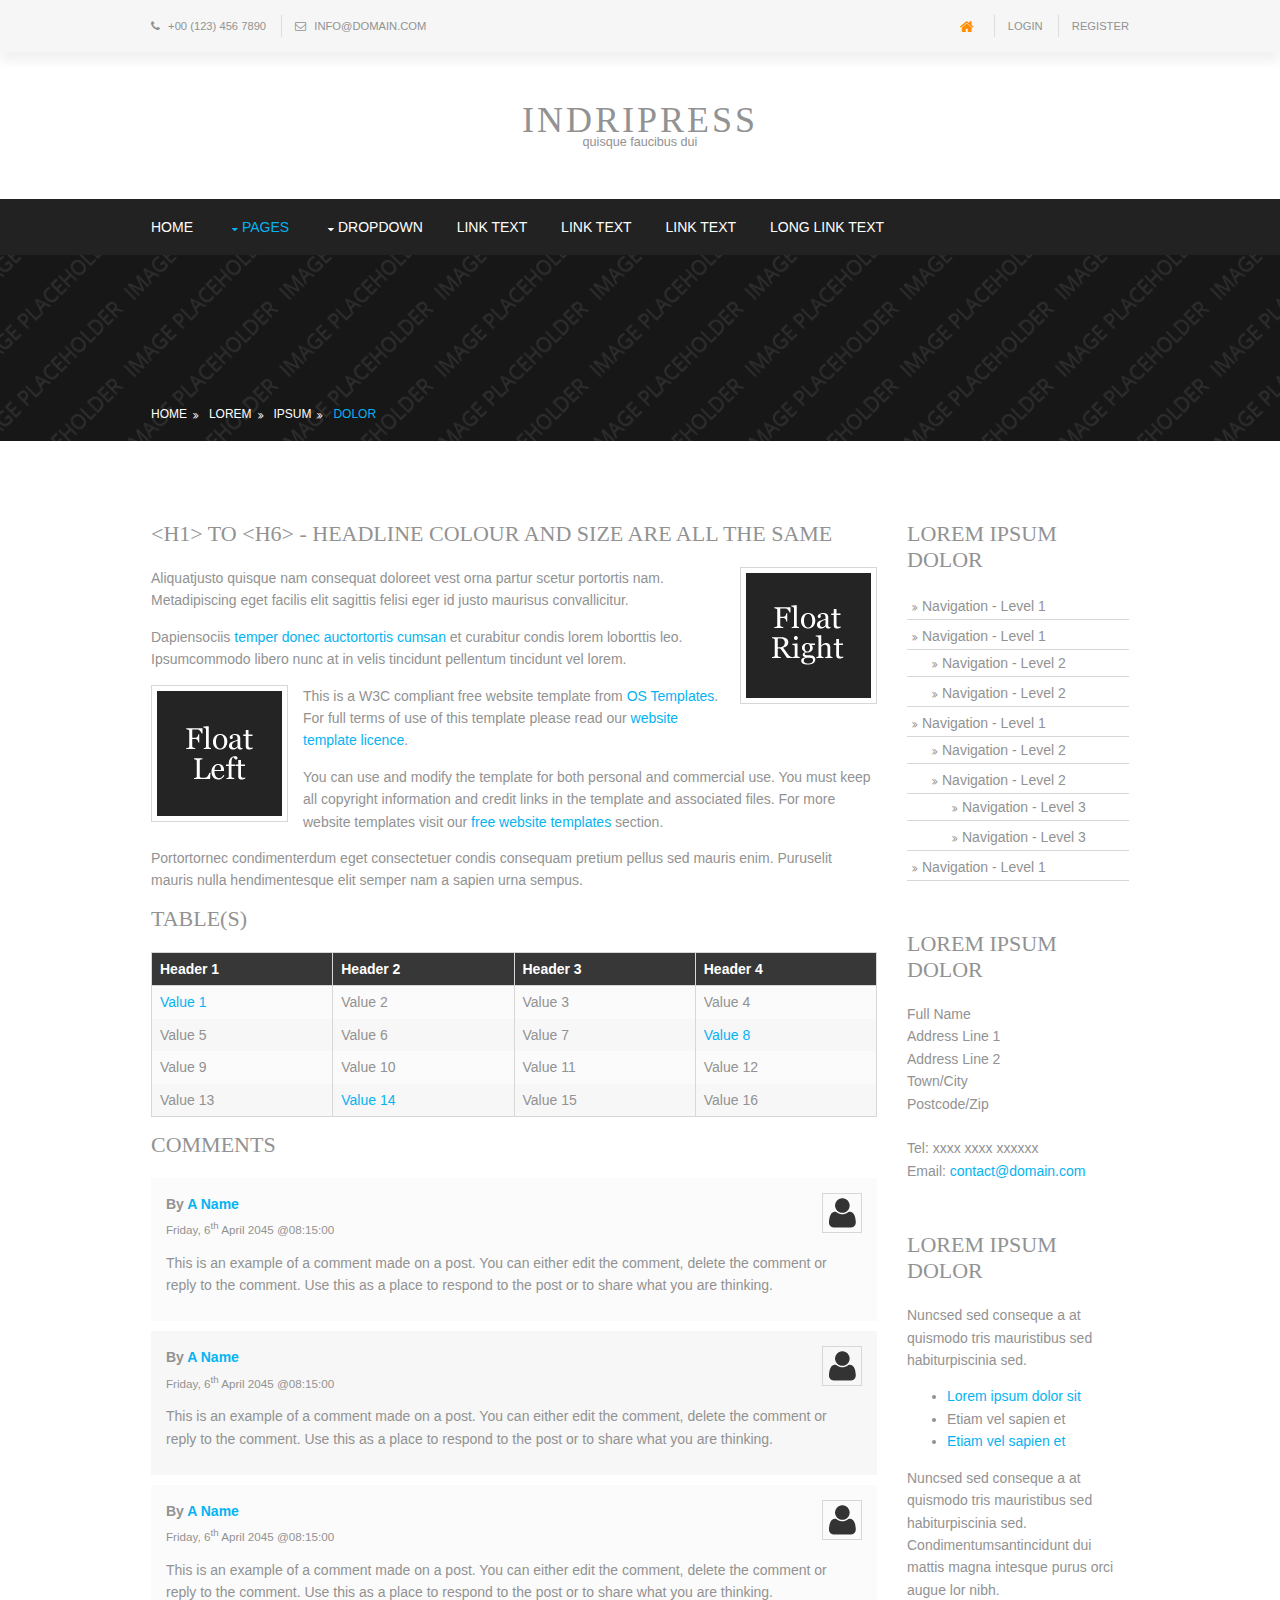
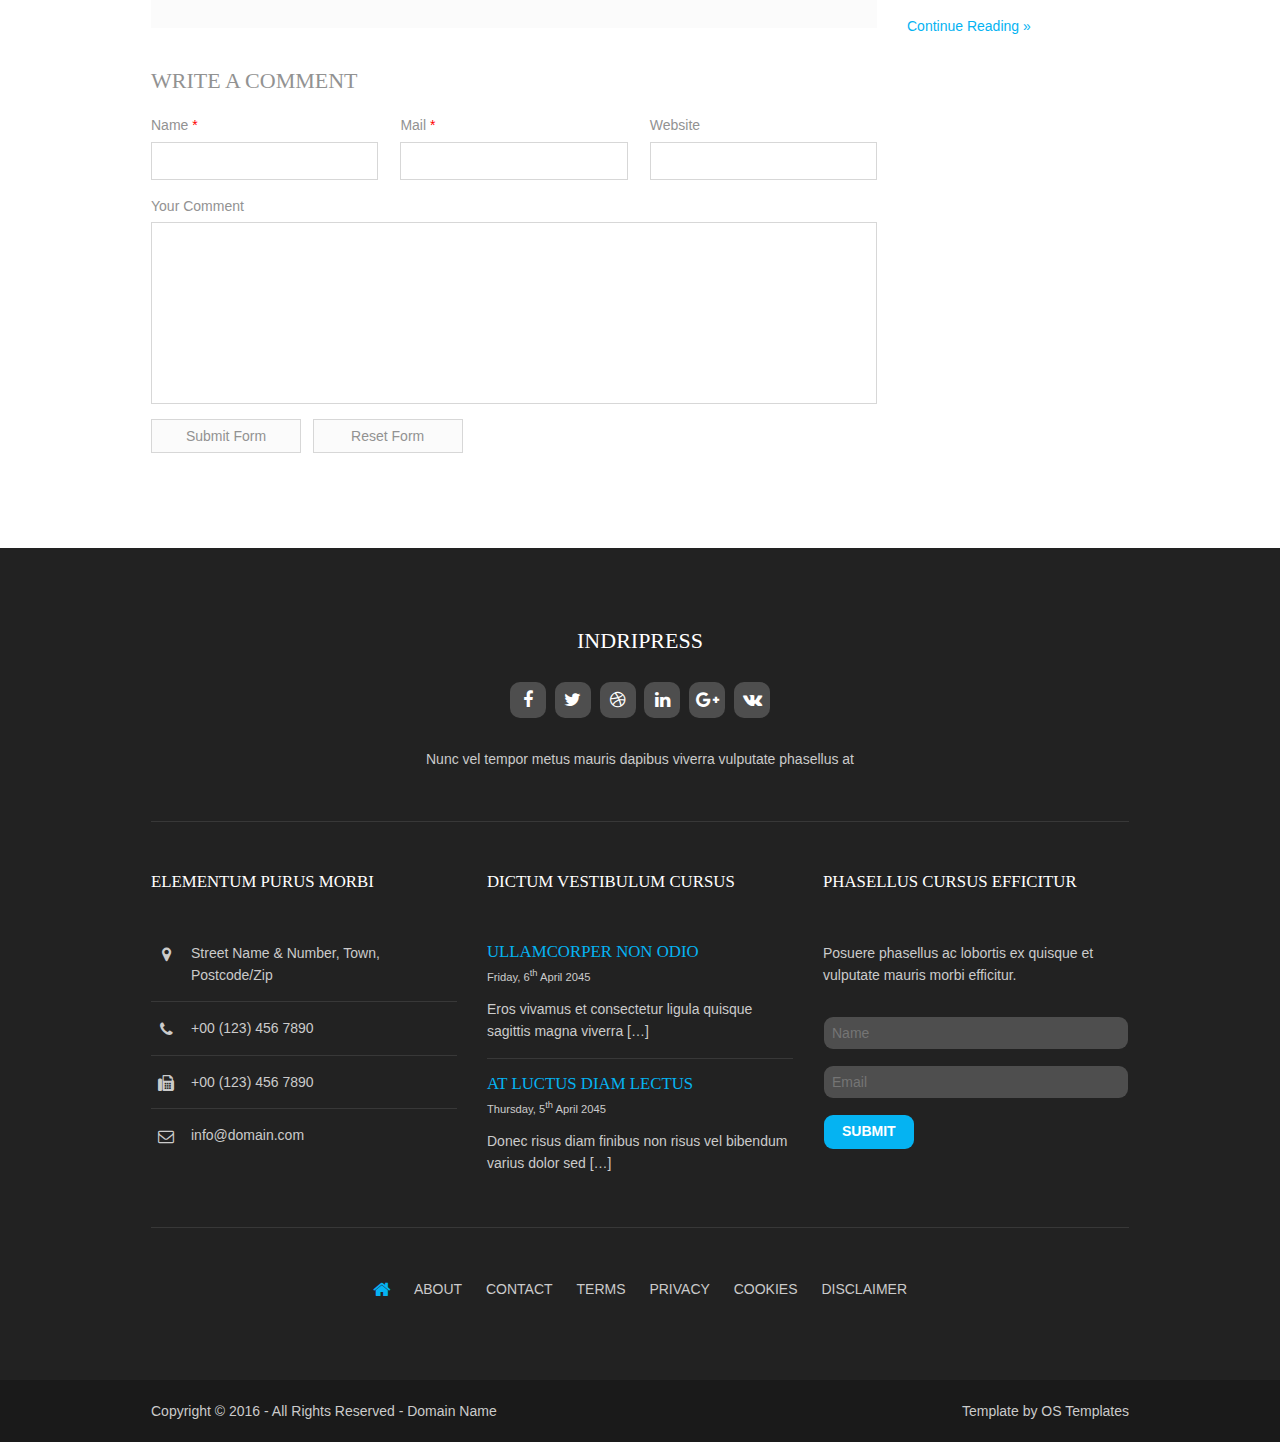
<file: Proyectos/codabel/ProLine/pages/sidebar-right.html>
<!DOCTYPE html>
<!--
Template Name: Indripress
Author: <a href="http://www.os-templates.com/">OS Templates</a>
Author URI: http://www.os-templates.com/
Licence: Free to use under our free template licence terms
Licence URI: http://www.os-templates.com/template-terms
-->
<html>
<head>
<title>Indripress | Pages | Sidebar Right</title>
<meta charset="utf-8">
<meta name="viewport" content="width=device-width, initial-scale=1.0, maximum-scale=1.0, user-scalable=no">
<link href="../layout/styles/layout.css" rel="stylesheet" type="text/css" media="all">
</head>
<body id="top">
<!-- ################################################################################################ -->
<!-- ################################################################################################ -->
<!-- ################################################################################################ -->
<div class="wrapper row0">
  <div id="topbar" class="hoc clear"> 
    <!-- ################################################################################################ -->
    <div class="fl_left">
      <ul>
        <li><i class="fa fa-phone"></i> +00 (123) 456 7890</li>
        <li><i class="fa fa-envelope-o"></i> info@domain.com</li>
      </ul>
    </div>
    <div class="fl_right">
      <ul>
        <li><a href="#"><i class="fa fa-lg fa-home"></i></a></li>
        <li><a href="#">Login</a></li>
        <li><a href="#">Register</a></li>
      </ul>
    </div>
    <!-- ################################################################################################ -->
  </div>
</div>
<!-- ################################################################################################ -->
<!-- ################################################################################################ -->
<!-- ################################################################################################ -->
<div class="wrapper row1">
  <header id="header" class="hoc clear"> 
    <!-- ################################################################################################ -->
    <h1><a href="../index.html">Indripress</a></h1>
    <p>Quisque faucibus dui</p>
    <!-- ################################################################################################ -->
  </header>
</div>
<!-- ################################################################################################ -->
<!-- ################################################################################################ -->
<!-- ################################################################################################ -->
<div class="wrapper row4">
  <nav id="mainav" class="hoc clear"> 
    <!-- ################################################################################################ -->
    <ul class="clear">
      <li><a href="../index.html">Home</a></li>
      <li class="active"><a class="drop" href="#">Pages</a>
        <ul>
          <li><a href="gallery.html">Gallery</a></li>
          <li><a href="full-width.html">Full Width</a></li>
          <li><a href="sidebar-left.html">Sidebar Left</a></li>
          <li class="active"><a href="sidebar-right.html">Sidebar Right</a></li>
          <li><a href="basic-grid.html">Basic Grid</a></li>
        </ul>
      </li>
      <li><a class="drop" href="#">Dropdown</a>
        <ul>
          <li><a href="#">Level 2</a></li>
          <li><a class="drop" href="#">Level 2 + Drop</a>
            <ul>
              <li><a href="#">Level 3</a></li>
              <li><a href="#">Level 3</a></li>
              <li><a href="#">Level 3</a></li>
            </ul>
          </li>
          <li><a href="#">Level 2</a></li>
        </ul>
      </li>
      <li><a href="#">Link Text</a></li>
      <li><a href="#">Link Text</a></li>
      <li><a href="#">Link Text</a></li>
      <li><a href="#">Long Link Text</a></li>
    </ul>
    <!-- ################################################################################################ -->
  </nav>
</div>
<!-- ################################################################################################ -->
<!-- ################################################################################################ -->
<!-- ################################################################################################ -->
<div class="wrapper row2 bgded overlay" style="background-image:url('../images/demo/backgrounds/02.png');">
  <div id="breadcrumb" class="hoc clear"> 
    <!-- ################################################################################################ -->
    <ul>
      <li><a href="#">Home</a></li>
      <li><a href="#">Lorem</a></li>
      <li><a href="#">Ipsum</a></li>
      <li><a href="#">Dolor</a></li>
    </ul>
    <!-- ################################################################################################ -->
  </div>
</div>
<!-- ################################################################################################ -->
<!-- ################################################################################################ -->
<!-- ################################################################################################ -->
<div class="wrapper row3">
  <main class="hoc container clear"> 
    <!-- main body -->
    <!-- ################################################################################################ -->
    <div class="content three_quarter first"> 
      <!-- ################################################################################################ -->
      <h1>&lt;h1&gt; to &lt;h6&gt; - Headline Colour and Size Are All The Same</h1>
      <img class="imgr borderedbox inspace-5" src="../images/demo/imgr.gif" alt="">
      <p>Aliquatjusto quisque nam consequat doloreet vest orna partur scetur portortis nam. Metadipiscing eget facilis elit sagittis felisi eger id justo maurisus convallicitur.</p>
      <p>Dapiensociis <a href="#">temper donec auctortortis cumsan</a> et curabitur condis lorem loborttis leo. Ipsumcommodo libero nunc at in velis tincidunt pellentum tincidunt vel lorem.</p>
      <img class="imgl borderedbox inspace-5" src="../images/demo/imgl.gif" alt="">
      <p>This is a W3C compliant free website template from <a href="http://www.os-templates.com/" title="Free Website Templates">OS Templates</a>. For full terms of use of this template please read our <a href="http://www.os-templates.com/template-terms">website template licence</a>.</p>
      <p>You can use and modify the template for both personal and commercial use. You must keep all copyright information and credit links in the template and associated files. For more website templates visit our <a href="http://www.os-templates.com/">free website templates</a> section.</p>
      <p>Portortornec condimenterdum eget consectetuer condis consequam pretium pellus sed mauris enim. Puruselit mauris nulla hendimentesque elit semper nam a sapien urna sempus.</p>
      <h1>Table(s)</h1>
      <div class="scrollable">
        <table>
          <thead>
            <tr>
              <th>Header 1</th>
              <th>Header 2</th>
              <th>Header 3</th>
              <th>Header 4</th>
            </tr>
          </thead>
          <tbody>
            <tr>
              <td><a href="#">Value 1</a></td>
              <td>Value 2</td>
              <td>Value 3</td>
              <td>Value 4</td>
            </tr>
            <tr>
              <td>Value 5</td>
              <td>Value 6</td>
              <td>Value 7</td>
              <td><a href="#">Value 8</a></td>
            </tr>
            <tr>
              <td>Value 9</td>
              <td>Value 10</td>
              <td>Value 11</td>
              <td>Value 12</td>
            </tr>
            <tr>
              <td>Value 13</td>
              <td><a href="#">Value 14</a></td>
              <td>Value 15</td>
              <td>Value 16</td>
            </tr>
          </tbody>
        </table>
      </div>
      <div id="comments">
        <h2>Comments</h2>
        <ul>
          <li>
            <article>
              <header>
                <figure class="avatar"><img src="../images/demo/avatar.png" alt=""></figure>
                <address>
                By <a href="#">A Name</a>
                </address>
                <time datetime="2045-04-06T08:15+00:00">Friday, 6<sup>th</sup> April 2045 @08:15:00</time>
              </header>
              <div class="comcont">
                <p>This is an example of a comment made on a post. You can either edit the comment, delete the comment or reply to the comment. Use this as a place to respond to the post or to share what you are thinking.</p>
              </div>
            </article>
          </li>
          <li>
            <article>
              <header>
                <figure class="avatar"><img src="../images/demo/avatar.png" alt=""></figure>
                <address>
                By <a href="#">A Name</a>
                </address>
                <time datetime="2045-04-06T08:15+00:00">Friday, 6<sup>th</sup> April 2045 @08:15:00</time>
              </header>
              <div class="comcont">
                <p>This is an example of a comment made on a post. You can either edit the comment, delete the comment or reply to the comment. Use this as a place to respond to the post or to share what you are thinking.</p>
              </div>
            </article>
          </li>
          <li>
            <article>
              <header>
                <figure class="avatar"><img src="../images/demo/avatar.png" alt=""></figure>
                <address>
                By <a href="#">A Name</a>
                </address>
                <time datetime="2045-04-06T08:15+00:00">Friday, 6<sup>th</sup> April 2045 @08:15:00</time>
              </header>
              <div class="comcont">
                <p>This is an example of a comment made on a post. You can either edit the comment, delete the comment or reply to the comment. Use this as a place to respond to the post or to share what you are thinking.</p>
              </div>
            </article>
          </li>
        </ul>
        <h2>Write A Comment</h2>
        <form action="#" method="post">
          <div class="one_third first">
            <label for="name">Name <span>*</span></label>
            <input type="text" name="name" id="name" value="" size="22" required>
          </div>
          <div class="one_third">
            <label for="email">Mail <span>*</span></label>
            <input type="email" name="email" id="email" value="" size="22" required>
          </div>
          <div class="one_third">
            <label for="url">Website</label>
            <input type="url" name="url" id="url" value="" size="22">
          </div>
          <div class="block clear">
            <label for="comment">Your Comment</label>
            <textarea name="comment" id="comment" cols="25" rows="10"></textarea>
          </div>
          <div>
            <input type="submit" name="submit" value="Submit Form">
            &nbsp;
            <input type="reset" name="reset" value="Reset Form">
          </div>
        </form>
      </div>
      <!-- ################################################################################################ -->
    </div>
    <!-- ################################################################################################ -->
    <!-- ################################################################################################ -->
    <div class="sidebar one_quarter"> 
      <!-- ################################################################################################ -->
      <h6>Lorem ipsum dolor</h6>
      <nav class="sdb_holder">
        <ul>
          <li><a href="#">Navigation - Level 1</a></li>
          <li><a href="#">Navigation - Level 1</a>
            <ul>
              <li><a href="#">Navigation - Level 2</a></li>
              <li><a href="#">Navigation - Level 2</a></li>
            </ul>
          </li>
          <li><a href="#">Navigation - Level 1</a>
            <ul>
              <li><a href="#">Navigation - Level 2</a></li>
              <li><a href="#">Navigation - Level 2</a>
                <ul>
                  <li><a href="#">Navigation - Level 3</a></li>
                  <li><a href="#">Navigation - Level 3</a></li>
                </ul>
              </li>
            </ul>
          </li>
          <li><a href="#">Navigation - Level 1</a></li>
        </ul>
      </nav>
      <div class="sdb_holder">
        <h6>Lorem ipsum dolor</h6>
        <address>
        Full Name<br>
        Address Line 1<br>
        Address Line 2<br>
        Town/City<br>
        Postcode/Zip<br>
        <br>
        Tel: xxxx xxxx xxxxxx<br>
        Email: <a href="#">contact@domain.com</a>
        </address>
      </div>
      <div class="sdb_holder">
        <article>
          <h6>Lorem ipsum dolor</h6>
          <p>Nuncsed sed conseque a at quismodo tris mauristibus sed habiturpiscinia sed.</p>
          <ul>
            <li><a href="#">Lorem ipsum dolor sit</a></li>
            <li>Etiam vel sapien et</li>
            <li><a href="#">Etiam vel sapien et</a></li>
          </ul>
          <p>Nuncsed sed conseque a at quismodo tris mauristibus sed habiturpiscinia sed. Condimentumsantincidunt dui mattis magna intesque purus orci augue lor nibh.</p>
          <p class="more"><a href="#">Continue Reading &raquo;</a></p>
        </article>
      </div>
      <!-- ################################################################################################ -->
    </div>
    <!-- ################################################################################################ -->
    <!-- / main body -->
    <div class="clear"></div>
  </main>
</div>
<!-- ################################################################################################ -->
<!-- ################################################################################################ -->
<!-- ################################################################################################ -->
<div class="wrapper row4">
  <footer id="footer" class="hoc clear"> 
    <!-- ################################################################################################ -->
    <div class="center btmspace-50">
      <h2 class="heading">Indripress</h2>
      <ul class="faico clear">
        <li><a class="faicon-facebook" href="#"><i class="fa fa-facebook"></i></a></li>
        <li><a class="faicon-twitter" href="#"><i class="fa fa-twitter"></i></a></li>
        <li><a class="faicon-dribble" href="#"><i class="fa fa-dribbble"></i></a></li>
        <li><a class="faicon-linkedin" href="#"><i class="fa fa-linkedin"></i></a></li>
        <li><a class="faicon-google-plus" href="#"><i class="fa fa-google-plus"></i></a></li>
        <li><a class="faicon-vk" href="#"><i class="fa fa-vk"></i></a></li>
      </ul>
      <p class="nospace btmspace-50">Nunc vel tempor metus mauris dapibus viverra vulputate phasellus at</p>
      <hr>
    </div>
    <div class="group btmspace-50">
      <div class="one_third first">
        <h6 class="heading">Elementum purus morbi</h6>
        <ul class="nospace btmspace-30 linklist contact">
          <li><i class="fa fa-map-marker"></i>
            <address>
            Street Name &amp; Number, Town, Postcode/Zip
            </address>
          </li>
          <li><i class="fa fa-phone"></i> +00 (123) 456 7890</li>
          <li><i class="fa fa-fax"></i> +00 (123) 456 7890</li>
          <li><i class="fa fa-envelope-o"></i> info@domain.com</li>
        </ul>
      </div>
      <div class="one_third">
        <h6 class="heading">Dictum vestibulum cursus</h6>
        <ul class="nospace linklist">
          <li>
            <article>
              <h2 class="nospace font-x1"><a href="#">Ullamcorper non odio</a></h2>
              <time class="font-xs block btmspace-10" datetime="2045-04-06">Friday, 6<sup>th</sup> April 2045</time>
              <p class="nospace">Eros vivamus et consectetur ligula quisque sagittis magna viverra [&hellip;]</p>
            </article>
          </li>
          <li>
            <article>
              <h2 class="nospace font-x1"><a href="#">At luctus diam lectus</a></h2>
              <time class="font-xs block btmspace-10" datetime="2045-04-05">Thursday, 5<sup>th</sup> April 2045</time>
              <p class="nospace">Donec risus diam finibus non risus vel bibendum varius dolor sed [&hellip;]</p>
            </article>
          </li>
        </ul>
      </div>
      <div class="one_third">
        <h6 class="heading">Phasellus cursus efficitur</h6>
        <p class="nospace btmspace-30">Posuere phasellus ac lobortis ex quisque et vulputate mauris morbi efficitur.</p>
        <form method="post" action="#">
          <fieldset>
            <legend>Newsletter:</legend>
            <input class="btmspace-15" type="text" value="" placeholder="Name">
            <input class="btmspace-15" type="text" value="" placeholder="Email">
            <button type="submit" value="submit">Submit</button>
          </fieldset>
        </form>
      </div>
    </div>
    <hr class="btmspace-50">
    <nav>
      <ul class="nospace inline pushright uppercase center">
        <li><a href="#"><i class="fa fa-lg fa-home"></i></a></li>
        <li><a href="#">About</a></li>
        <li><a href="#">Contact</a></li>
        <li><a href="#">Terms</a></li>
        <li><a href="#">Privacy</a></li>
        <li><a href="#">Cookies</a></li>
        <li><a href="#">Disclaimer</a></li>
      </ul>
    </nav>
    <!-- ################################################################################################ -->
  </footer>
</div>
<!-- ################################################################################################ -->
<!-- ################################################################################################ -->
<!-- ################################################################################################ -->
<div class="wrapper row5">
  <div id="copyright" class="hoc clear"> 
    <!-- ################################################################################################ -->
    <p class="fl_left">Copyright &copy; 2016 - All Rights Reserved - <a href="#">Domain Name</a></p>
    <p class="fl_right">Template by <a target="_blank" href="http://www.os-templates.com/" title="Free Website Templates">OS Templates</a></p>
    <!-- ################################################################################################ -->
  </div>
</div>
<!-- ################################################################################################ -->
<!-- ################################################################################################ -->
<!-- ################################################################################################ -->
<a id="backtotop" href="#top"><i class="fa fa-chevron-up"></i></a>
<!-- JAVASCRIPTS -->
<script src="../layout/scripts/jquery.min.js"></script>
<script src="../layout/scripts/jquery.backtotop.js"></script>
<script src="../layout/scripts/jquery.mobilemenu.js"></script>
</body>
</html>
</file>
<file: Proyectos/diseño/css/style.css>
body{
	margin:0;
	color:#6a6f8c;
	background:url(http://ideakreativa.com/wp-content/uploads/2017/01/FOTOGRAFIA-analoga.jpg) no-repeat center;
	font:600 16px/18px 'Open Sans',sans-serif;
}
*,:after,:before{box-sizing:border-box}
.clearfix:after,.clearfix:before{content:'';display:table}
.clearfix:after{clear:both;display:block}
a{color:inherit;text-decoration:none}

.login-wrap{
	width:100%;
	margin:auto;
	max-width:525px;
	min-height:670px;
	position:relative;
	background:url(http://ideakreativa.com/wp-content/uploads/2017/01/FOTOGRAFIA-analoga.jpg) no-repeat center;
	box-shadow:0 12px 15px 0 rgba(0,0,0,.24),0 17px 50px 0 rgba(0,0,0,.19);
}
.login-html{
	width:100%;
	height:100%;
	position:absolute;
	padding:90px 70px 50px 70px;
	background:rgba(40,57,101,.9);
}
.login-html .sign-in-htm,
.login-html .sign-up-htm{
	top:0;
	left:0;
	right:0;
	bottom:0;
	position:absolute;
	-webkit-transform:rotateY(180deg);
	        transform:rotateY(180deg);
	-webkit-backface-visibility:hidden;
	        backface-visibility:hidden;
	-webkit-transition:all .4s linear;
	transition:all .4s linear;
}
.login-html .sign-in,
.login-html .sign-up,
.login-form .group .check{
	display:none;
}
.login-html .tab,
.login-form .group .label,
.login-form .group .button{
	text-transform:uppercase;
}
.login-html .tab{
	font-size:22px;
	margin-right:15px;
	padding-bottom:5px;
	margin:0 15px 10px 0;
	display:inline-block;
	border-bottom:2px solid transparent;
}
.login-html .sign-in:checked + .tab,
.login-html .sign-up:checked + .tab{
	color:#fff;
	border-color:#1161ee;
}
.login-form{
	min-height:345px;
	position:relative;
	-webkit-perspective:1000px;
	        perspective:1000px;
	-webkit-transform-style:preserve-3d;
	        transform-style:preserve-3d;
}
.login-form .group{
	margin-bottom:15px;
}
.login-form .group .label,
.login-form .group .input,
.login-form .group .button{
	width:100%;
	color:#fff;
	display:block;
}
.login-form .group .input,
.login-form .group .button{
	border:none;
	padding:15px 20px;
	border-radius:25px;
	background:rgba(255,255,255,.1);
}
.login-form .group input[data-type="password"]{
	text-security:circle;
	-webkit-text-security:circle;
}
.login-form .group .label{
	color:#aaa;
	font-size:12px;
}
.login-form .group .button{
	background:#1161ee;
}
.login-form .group label .icon{
	width:15px;
	height:15px;
	border-radius:2px;
	position:relative;
	display:inline-block;
	background:rgba(255,255,255,.1);
}
.login-form .group label .icon:before,
.login-form .group label .icon:after{
	content:'';
	width:10px;
	height:2px;
	background:#fff;
	position:absolute;
	-webkit-transition:all .2s ease-in-out 0s;
	transition:all .2s ease-in-out 0s;
}
.login-form .group label .icon:before{
	left:3px;
	width:5px;
	bottom:6px;
	-webkit-transform:scale(0) rotate(0);
	        transform:scale(0) rotate(0);
}
.login-form .group label .icon:after{
	top:6px;
	right:0;
	-webkit-transform:scale(0) rotate(0);
	        transform:scale(0) rotate(0);
}
.login-form .group .check:checked + label{
	color:#fff;
}
.login-form .group .check:checked + label .icon{
	background:#1161ee;
}
.login-form .group .check:checked + label .icon:before{
	-webkit-transform:scale(1) rotate(45deg);
	        transform:scale(1) rotate(45deg);
}
.login-form .group .check:checked + label .icon:after{
	-webkit-transform:scale(1) rotate(-45deg);
	        transform:scale(1) rotate(-45deg);
}
.login-html .sign-in:checked + .tab + .sign-up + .tab + .login-form .sign-in-htm{
	-webkit-transform:rotate(0);
	        transform:rotate(0);
}
.login-html .sign-up:checked + .tab + .login-form .sign-up-htm{
	-webkit-transform:rotate(0);
	        transform:rotate(0);
}

.hr{
	height:2px;
	margin:60px 0 50px 0;
	background:rgba(255,255,255,.2);
}
.foot-lnk{
	text-align:center;
}
</file>
<file: Proyectos/codabel/ProLine/layout/styles/layout.css>
@charset "utf-8";
/*
Template Name: Indripress
Author: <a href="http://www.os-templates.com/">OS Templates</a>
Author URI: http://www.os-templates.com/
Licence: Free to use under our free template licence terms
Licence URI: http://www.os-templates.com/template-terms
File: Layout CSS
*/

@import url("fontawesome-4.6.3.min.css");
@import url("custom.flexslider.css");
@import url("framework.css");

/* Rows
--------------------------------------------------------------------------------------------------------------- */
.row0{z-index:1;}/* Required for the drop shadow - do not delete, unless the drop shadow isn't wanted */
.row1, .row1 a{}
.row2, .row2 a{}
.row3, .row3 a{}
.row4, .row4 a{}
.row5, .row5 a{}


/* Top Bar
--------------------------------------------------------------------------------------------------------------- */
#topbar{padding:15px 0; font-size:.8rem; text-transform:uppercase;}

#topbar *{margin:0; padding:0; list-style:none;}
#topbar ul li{display:inline-block; margin-right:10px; padding-right:15px; border-right:1px solid;}
#topbar ul li:last-child{margin-right:0; padding-right:0; border-right:none;}
#topbar i{margin:0 5px 0 0; line-height:normal;}


/* Header
--------------------------------------------------------------------------------------------------------------- */
#header{padding:50px 0; text-align:center;}

#header *{margin:0; padding:0; line-height:1;}
#header h1{font-size:36px; letter-spacing:3px;}
#header p{margin-top:-2px; font-size:.9rem; text-transform:lowercase;}


/* Page Intro
--------------------------------------------------------------------------------------------------------------- */
#pageintro{padding:200px 0;}

#pageintro li article{display:block; max-width:65%; overflow:hidden;}
#pageintro li article *{word-wrap:break-word;}
#pageintro li .heading{margin-bottom:20px; font-size:6rem;}
#pageintro li p:first-of-type{margin:0 0 20px 0; text-transform:uppercase; font-weight:700; font-size:1.2rem;}
#pageintro li footer{margin-top:80px;}


/* Content Area
--------------------------------------------------------------------------------------------------------------- */
.container{padding:80px 0;}

/* Content */
.container .content{}

.sectiontitle{margin-bottom:80px;}
.sectiontitle *{margin:0;}

.emphasise{margin-bottom:80px;}
.emphasise figure{position:relative; max-width:320px;}
.emphasise figure::after{display:block; position:absolute; top:0; width:100%; height:100%; content:"";}
.emphasise figure:last-child{margin-bottom:0;}/* Used when elements stack in smaller viewports */
.emphasise figure figcaption{display:block; position:absolute; bottom:0; width:100%; padding:0 30px 20px; z-index:1;}
.emphasise figure figcaption strong{display:block; text-transform:capitalize;}

.posts figure{display:block; margin-bottom:50px;}
.posts figure:last-child{margin-bottom:0;}
.posts figure > div, .posts figure figcaption{display:block; float:left; width:50%;}
.posts figure > div{}
.posts figure > div img{}
.posts figure figcaption{padding:50px 0 0 50px;}
.posts figure figcaption{}
.posts figure figcaption *{margin:0;}
.posts figure figcaption .heading{margin-bottom:30px;}
.posts figure figcaption footer{margin-top:30px;}
/* Reverse the display */
.posts figure:nth-child(even) > div{float:right;}
.posts figure:nth-child(even) figcaption{float:left; padding-left:0; padding-right:50px;}

/* Comments */
#comments ul{margin:0 0 40px 0; padding:0; list-style:none;}
#comments li{margin:0 0 10px 0; padding:15px;}
#comments .avatar{float:right; margin:0 0 10px 10px; padding:3px; border:1px solid;}
#comments address{font-weight:bold;}
#comments time{font-size:smaller;}
#comments .comcont{display:block; margin:0; padding:0;}
#comments .comcont p{margin:10px 5px 10px 0; padding:0;}

#comments form{display:block; width:100%;}
#comments input, #comments textarea{width:100%; padding:10px; border:1px solid;}
#comments textarea{overflow:auto;}
#comments div{margin-bottom:15px;}
#comments input[type="submit"], #comments input[type="reset"]{display:inline-block; width:auto; min-width:150px; margin:0; padding:8px 5px; cursor:pointer;}

/* Sidebar */
.container .sidebar{}

.sidebar .sdb_holder{margin-bottom:50px;}
.sidebar .sdb_holder:last-child{margin-bottom:0;}


/* Split Box
--------------------------------------------------------------------------------------------------------------- */
.splitclrs{}
.split{}

.split > div{display:block; float:left; width:50%; padding:80px 50px 80px 0;}
.split > div:nth-child(2){float:right; padding-right:0; padding-left:50px;}


/* Footer
--------------------------------------------------------------------------------------------------------------- */
#footer{padding:80px 0;}

#footer .group .heading{margin-bottom:50px; font-size:1.2rem;}

#footer .faico{margin-bottom:30px;}

#footer .linklist li{display:block; margin-bottom:15px; padding:0 0 15px 0; border-bottom:1px solid;}
#footer .linklist li:last-child{margin:0; padding:0; border:none;}
#footer .linklist li::before, #footer .linklist li::after{display:table; content:"";}
#footer .linklist li, #footer .linklist li::after{clear:both;}

#footer .contact{}
#footer .contact.linklist li, #footer .contact.linklist li:last-child{position:relative; padding-left:40px;}
#footer .contact li *{margin:0; padding:0; line-height:1.6;}
#footer .contact li i{display:block; position:absolute; top:0; left:0; width:30px; font-size:16px; text-align:center;}

#footer input, #footer button{border:1px solid;}
#footer input{display:block; width:100%; padding:8px;}
#footer button{padding:8px 18px 10px; text-transform:uppercase; font-weight:700; cursor:pointer;}


/* Copyright
--------------------------------------------------------------------------------------------------------------- */
#copyright{padding:20px 0;}
#copyright *{margin:0; padding:0;}


/* Transition Fade
--------------------------------------------------------------------------------------------------------------- */
*, *::before, *::after{transition:all .3s ease-in-out;}
#mainav form *{transition:none !important;}


/* Rounded Corners
--------------------------------------------------------------------------------------------------------------- */
.btn, #footer input, #footer button, #backtotop, .faico a{border-radius:10px; background-clip:padding-box;}


/* ------------------------------------------------------------------------------------------------------------ */
/* ------------------------------------------------------------------------------------------------------------ */
/* ------------------------------------------------------------------------------------------------------------ */
/* ------------------------------------------------------------------------------------------------------------ */
/* ------------------------------------------------------------------------------------------------------------ */


/* Navigation
--------------------------------------------------------------------------------------------------------------- */
nav ul, nav ol{margin:0; padding:0; list-style:none;}

#mainav, #breadcrumb, .sidebar nav{line-height:normal;}
#mainav .drop::after, #mainav li li .drop::after, #breadcrumb li a::after, .sidebar nav a::after{position:absolute; font-family:"FontAwesome"; font-size:10px; line-height:10px;}

/* Top Navigation */
#mainav{}
#mainav ul{text-transform:uppercase;}
#mainav ul ul{z-index:9999; position:absolute; width:180px; text-transform:none; text-align:left;}
#mainav ul ul ul{left:180px; top:0;}
#mainav li{display:inline-block; position:relative; margin:0 30px 0 0; padding:0;}
#mainav li:last-child{margin-right:0;}
#mainav li li{width:100%; margin:0;}
#mainav li a{display:block; padding:20px 0;}
#mainav li li a{border:solid; border-width:0 0 1px 0;}
#mainav .drop{padding-left:15px;}
#mainav li li a, #mainav li li .drop{display:block; margin:0; padding:10px 15px;}
#mainav .drop::after, #mainav li li .drop::after{content:"\f0d7";}
#mainav .drop::after{top:25px; left:5px;}
#mainav li li .drop::after{top:15px; left:5px;}
#mainav ul ul{visibility:hidden; opacity:0;}
#mainav ul li:hover > ul{visibility:visible; opacity:1;}

#mainav form{display:none; margin:0; padding:20px 0;}
#mainav form select, #mainav form select option{display:block; cursor:pointer; outline:none;}
#mainav form select{width:100%; padding:5px; border:1px solid;}
#mainav form select option{margin:5px; padding:0; border:none;}

/* Breadcrumb */
#breadcrumb{padding:150px 0 20px;}
#breadcrumb ul{margin:0; padding:0; list-style:none; text-transform:uppercase;}
#breadcrumb li{display:inline-block; margin:0 6px 0 0; padding:0;}
#breadcrumb li a{display:block; position:relative; margin:0; padding:0 12px 0 0; font-size:12px;}
#breadcrumb li a::after{top:3px; right:0; content:"\f101";}
#breadcrumb li:last-child a{margin:0; padding:0;}
#breadcrumb li:last-child a::after{display:none;}

/* Sidebar Navigation */
.sidebar nav{display:block; width:100%;}
.sidebar nav li{margin:0 0 3px 0; padding:0;}
.sidebar nav a{display:block; position:relative; margin:0; padding:5px 10px 5px 15px; text-decoration:none; border:solid; border-width:0 0 1px 0;}
.sidebar nav a::after{top:9px; left:5px; content:"\f101";}
.sidebar nav ul ul a{padding-left:35px;}
.sidebar nav ul ul a::after{left:25px;}
.sidebar nav ul ul ul a{padding-left:55px;}
.sidebar nav ul ul ul a::after{left:45px;}

/* Pagination */
.pagination{display:block; width:100%; text-align:center; clear:both;}
.pagination li{display:inline-block; margin:0 2px 0 0;}
.pagination li:last-child{margin-right:0;}
.pagination a, .pagination strong{display:block; padding:8px 11px; border:1px solid; background-clip:padding-box; font-weight:normal;}

/* Back to Top */
#backtotop{z-index:999; display:inline-block; position:fixed; visibility:hidden; bottom:20px; right:20px; width:36px; height:36px; line-height:36px; font-size:16px; text-align:center; opacity:.2;}
#backtotop i{display:block; width:100%; height:100%; line-height:inherit;}
#backtotop.visible{visibility:visible; opacity:.5;}
#backtotop:hover{opacity:1;}


/* Tables
--------------------------------------------------------------------------------------------------------------- */
table, th, td{border:1px solid; border-collapse:collapse; vertical-align:top;}
table, th{table-layout:auto;}
table{width:100%; margin-bottom:15px;}
th, td{padding:5px 8px;}
td{border-width:0 1px;}


/* Gallery
--------------------------------------------------------------------------------------------------------------- */
#gallery{display:block; width:100%; margin-bottom:50px;}
#gallery figure figcaption{display:block; width:100%; clear:both;}
#gallery li{margin-bottom:30px;}


/* Font Awesome Social Icons
--------------------------------------------------------------------------------------------------------------- */
.faico{margin:0; padding:0; list-style:none;}
.faico li{display:inline-block; margin:8px 5px 0 0; padding:0; line-height:normal;}
.faico li:last-child{margin-right:0;}
.faico a{display:inline-block; width:36px; height:36px; line-height:36px; font-size:18px; text-align:center;}

.faico a{color:#FFFFFF; background-color:#4E4E4E;}
.faico a:hover{}

.faicon-dribble:hover{background-color:#EA4C89;}
.faicon-facebook:hover{background-color:#3B5998;}
.faicon-google-plus:hover{background-color:#DB4A39;}
.faicon-linkedin:hover{background-color:#0E76A8;}
.faicon-twitter:hover{background-color:#00ACEE;}
.faicon-vk:hover{background-color:#4E658E;}


/* ------------------------------------------------------------------------------------------------------------ */
/* ------------------------------------------------------------------------------------------------------------ */
/* ------------------------------------------------------------------------------------------------------------ */
/* ------------------------------------------------------------------------------------------------------------ */
/* ------------------------------------------------------------------------------------------------------------ */


/* Colours
--------------------------------------------------------------------------------------------------------------- */
body{color:#CBCBCB; background-color:#1A1A1A;}
a{color:#05B3F2;}
a:active, a:focus{background:transparent;}/* IE10 + 11 Bugfix - prevents grey background */
hr, .borderedbox{border-color:#D7D7D7;}
label span{color:#FF0000; background-color:inherit;}
input:focus, textarea:focus, *:required:focus{border-color:#56AED4;}
.overlay{color:#FFFFFF; background-color:inherit;}
.overlay::after{color:inherit; background-color:rgba(0,0,0,.55);}

.btn, .btn.inverse:hover{color:black; background-color:aliceblue; border-color:darkorange;}
.btn:hover, .btn.inverse{color:inherit; background-color:transparent; border-color:inherit;}

blockquote::before{color:rgba(0,0,0,.05);}


/* Flexslider */
.flex-direction-nav a, .flex-direction-nav .flex-disabled:hover{color:#FFFFFF;}
.flex-direction-nav a:hover{color:#F08714;}


/* Rows */
.row0, .row0 a{color:#929292; background-color:#F6F6F6;}
.row0{box-shadow:0 10px 10px rgba(0,0,0,.05);}
.row1{color:#929292; background-color:#FFFFFF;}
.row2, .row2 a{}
.row3{color:#929292; background-color:#FFFFFF;}
.row4{color:#CBCBCB; background-color:#222222;}
.row5, .row5 a{color:#CBCBCB; background-color:#1A1A1A;}


/* Top Bar */
#topbar, #topbar ul li{border-color:rgba(0,0,0,.1);}
#topbar > div:last-of-type li:first-child a{color:darkorange;}


/* Header */
#header a{color:inherit;}


/* Page Intro */
#pageintro li p:first-of-type{color:rgba(255,255,255,.5);}


/* Content Area */
.emphasise figure:hover::after{background:rgba(0,0,0,.3);}
.emphasise figure figcaption{color:#FFFFFF;}
.emphasise figure figcaption a{color:inherit;}
.emphasise figure:hover figcaption a{color:darkorange;}


/* Split Box */
.splitclrs{color:#929292; background:linear-gradient(to right, #F6F6F6 0%,#F6F6F6 50%,#FFFFFF 50%,#FFFFFF 100%);}
@media screen and (max-width:750px){
	.splitclrs{background:none;}
	.split > div:first-child{color:inherit; background-color:#F6F6F6;}
	.split > div:last-child{color:inherit; background-color:#FFFFFF;}
}


/* Footer */
#footer .heading{color:#FFFFFF;}
#footer hr, #footer .borderedbox, #footer .linklist li{border-color:rgba(255,255,255,.1);}

#footer input, #footer button{border-color:transparent;}
#footer input{color:#FFFFFF; background-color:#4E4E4E;}
#footer input:focus{border-color:#05B3F2;}
#footer button{color:#FFFFFF; background-color:#05B3F2;}

#footer nav a{color:inherit;}
#footer nav a:hover, #footer nav li:first-child a{color:#05B3F2;}


/* Navigation */
#mainav li a{color:#FFFFFF;}
#mainav .active a, #mainav a:hover, #mainav li:hover > a{color:#05B3F2; background-color:inherit;}
#mainav li li a, #mainav .active li a{color:#FFFFFF; background-color:rgba(0,0,0,.6); border-color:rgba(0,0,0,.6);}
#mainav li li:hover > a, #mainav .active .active > a{color:#FFFFFF; background-color:#05B3F2;}
#mainav form select{color:#FFFFFF; background-color:#4E4E4E; border-color:rgba(255,255,255,.2);/* #FFFFFF */}

#breadcrumb a{color:inherit; background-color:inherit;}
#breadcrumb li:last-child a{color:#05B3F2;}

.container .sidebar nav a{color:inherit; border-color:#D7D7D7;}
.container .sidebar nav a:hover{color:#05B3F2;}

.pagination a, .pagination strong{border-color:#D7D7D7;}
.pagination .current *{color:#FFFFFF; background-color:#05B3F2;}

#backtotop{color:#FFFFFF; background-color:#05B3F2;}


/* Tables + Comments */
table, th, td, #comments .avatar, #comments input, #comments textarea{border-color:#D7D7D7;}
#comments input:focus, #comments textarea:focus, #comments *:required:focus{border-color:#05B3F2;}
th{color:#FFFFFF; background-color:#373737;}
tr, #comments li, #comments input[type="submit"], #comments input[type="reset"]{color:inherit; background-color:#FBFBFB;}
tr:nth-child(even), #comments li:nth-child(even){color:inherit; background-color:#F7F7F7;}
table a, #comments a{background-color:inherit;}


/* ------------------------------------------------------------------------------------------------------------ */
/* ------------------------------------------------------------------------------------------------------------ */
/* ------------------------------------------------------------------------------------------------------------ */
/* ------------------------------------------------------------------------------------------------------------ */
/* ------------------------------------------------------------------------------------------------------------ */


/* Media Queries
--------------------------------------------------------------------------------------------------------------- */
@-ms-viewport{width:device-width;}


/* Max Wrapper Width - Laptop, Desktop etc.
--------------------------------------------------------------------------------------------------------------- */
@media screen and (min-width:978px){
	.hoc, .split{max-width:978px;}
}


/* Mobile Devices
--------------------------------------------------------------------------------------------------------------- */
@media screen and (max-width:900px){
	.hoc{max-width:90%;}

	#topbar{}

	#header{}

	#mainav{}
	#mainav ul{display:none;}
	#mainav form{display:block;}

	#breadcrumb{}

	.container{}
	#comments input[type="reset"]{margin-top:10px;}
	.pagination li{display:inline-block; margin:0 5px 5px 0;}

	#footer{}

	#copyright{}
	#copyright p:first-of-type{margin-bottom:10px;}
}


@media screen and (min-width:750px) and (max-width:900px){
	.split > div, .split > div:nth-child(2){padding:80px 5%;}

	.posts figure figcaption{padding-top:0;}
}


@media screen and (max-width:750px){
	.imgl, .imgr{display:inline-block; float:none; margin:0 0 10px 0;}
	.fl_left, .fl_right{display:block; float:none;}
	.group .group > *:last-child, .clear .clear > *:last-child, .clear .group > *:last-child, .group .clear > *:last-child{margin-bottom:0;}/* Experimental - Needs more testing in different situations, stops double margin when stacking */
	.one_half, .one_third, .two_third, .one_quarter, .two_quarter, .three_quarter{display:block; float:none; width:auto; margin:0 0 30px 0; padding:0;}

	#topbar{text-align:center;}
	#topbar > div:first-of-type > ul{margin-bottom:15px;}

	#pageintro li article{max-width:none; width:100%; overflow:visible;}
	#pageintro li .heading{font-size:3rem;}

	.split > div{display:block; width:100%;}
	.split > div, .split > div:nth-child(2){padding:80px 5%;}

	.posts figure{max-width:500px;}/* Same width as the image */
	.posts figure > div, .posts figure figcaption, .posts figure:nth-child(even) > div, .posts figure:nth-child(even) figcaption{display:block; float:none; width:100%;}
	.posts figure figcaption, .posts figure:nth-child(even) figcaption{padding:50px 0 0 0;}
}


@media screen and (max-width:450px){
	#topbar ul li{margin-bottom:2px; padding-right:0; border-right:none;}
}


/* Other
--------------------------------------------------------------------------------------------------------------- */
@media screen and (max-width:650px){
	.scrollable{display:block; width:100%; margin:0 0 30px 0; padding:0 0 15px 0; overflow:auto; overflow-x:scroll;}
	.scrollable table{margin:0; padding:0; white-space:nowrap;}

	.inline li{display:block; margin-bottom:10px;}
	.pushright li{margin-right:0;}

	.font-x2{font-size:1.4rem;}
	.font-x3{font-size:1.6rem;}
}
</file>
<file: Proyectos/codabel/ProLine/estilosLogin.css>
*{
    box-sizing: border-box;
}



body{
display: flex;
     background-image: url(barberia3.jpg);
    background-size: 100vw 100vh;
    background-attachment: fixed;
margin: 0;
    min-height: 100vh;
    font-family: "Segoe UI";
}

form{
margin: auto;
    width: 50%;
    max-width: 500px;
    background: rgba(0,0,0,0.80);
    border-radius: 3px;
    padding: 30px;
    
}

h2{
text-align: left;
    margin-bottom: 20px;
    color: white;
    font-size: 20px;
    margin-top: -10px;
    margin-left: -20px;
    
}
input{
margin-left: -20px;
    display: block;
    padding: 5px;
    margin-bottom: 10px;
    width: 70%;
    background: rgba(0,0,0,0);
  
}
.input_text{
border-bottom: solid white .1rem;
border-left: none;
    border-right: none;
    border-top: none;
    color:white;

}

input[type="submit"]{
 width: 30%;
    margin-top: 20px;
    border-radius: 3px;
    background:red;
    border:none;
    color: white;
    cursor: pointer;
    
}
input[type="submit"]:hover{
background: rgb(245,71,58);
}

.olvidar{
 color: white;
    font-size: 12px;
    margin-left: -25px;
}
a{
text-decoration: none; 
    color:blue
}
</file>
<file: Proyectos/codabel/ProLine/diseno.css>
*{
box-sizing: border-box;
}

body{
    background-image: url(barberia3.jpg);
    background-size: 100vw 100vh;
    background-attachment: fixed;
margin: 0;
font-family: "Bernard MT";


}

h2{
   
    margin-left: 10px;
    color: white;
}

.form_register{
width: 95%;
    max-width: 500px;
    max-height: 280px;
    margin:  auto;
    background:  rgba(244,177,131,0.40);
    border-radius: 3px;
    margin-top: 140px;
    
   
}

.contenedor_inputs{
margin-top: -40px;
padding: 50px 30px;
  display: flex;
    flex-wrap: wrap;
    justify-content: space-between
}

.input_100{
width: 48%;
border: none ;
border-bottom: solid black .1rem;
    
}
input{
margin-bottom: 15px;
padding: 5px;
background-color: rgba(244,177,131,0);

    
      
}

.btn_enviar{
    background: yellow;
    border-radius: 3px;
    color: white;
    border: none;
    cursor: pointer;
}
.btn_enviar:hover{
background-color: rgb(245,71,58);
}
.olvidar{
width: 100%;
    margin: 0;
    font-size: 12px;
}
a{
text-decoration: none;
}
</file>
